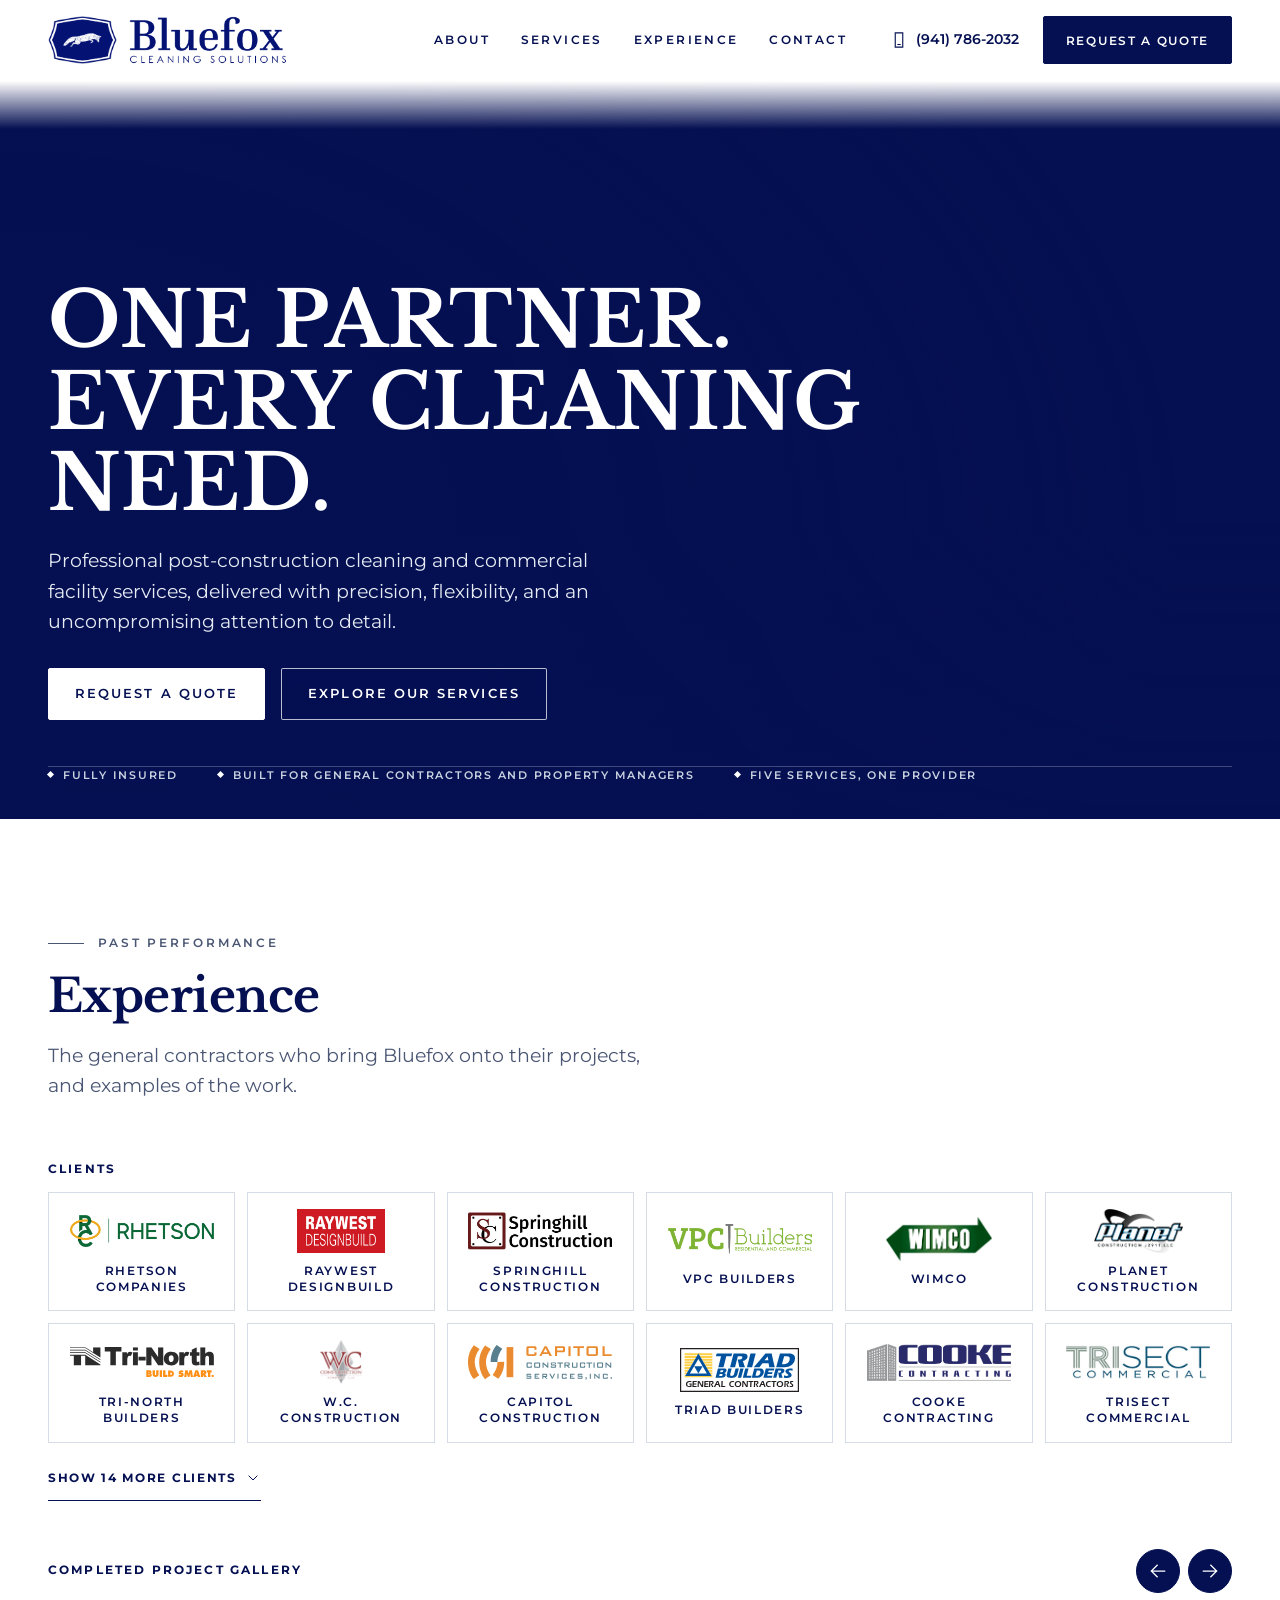
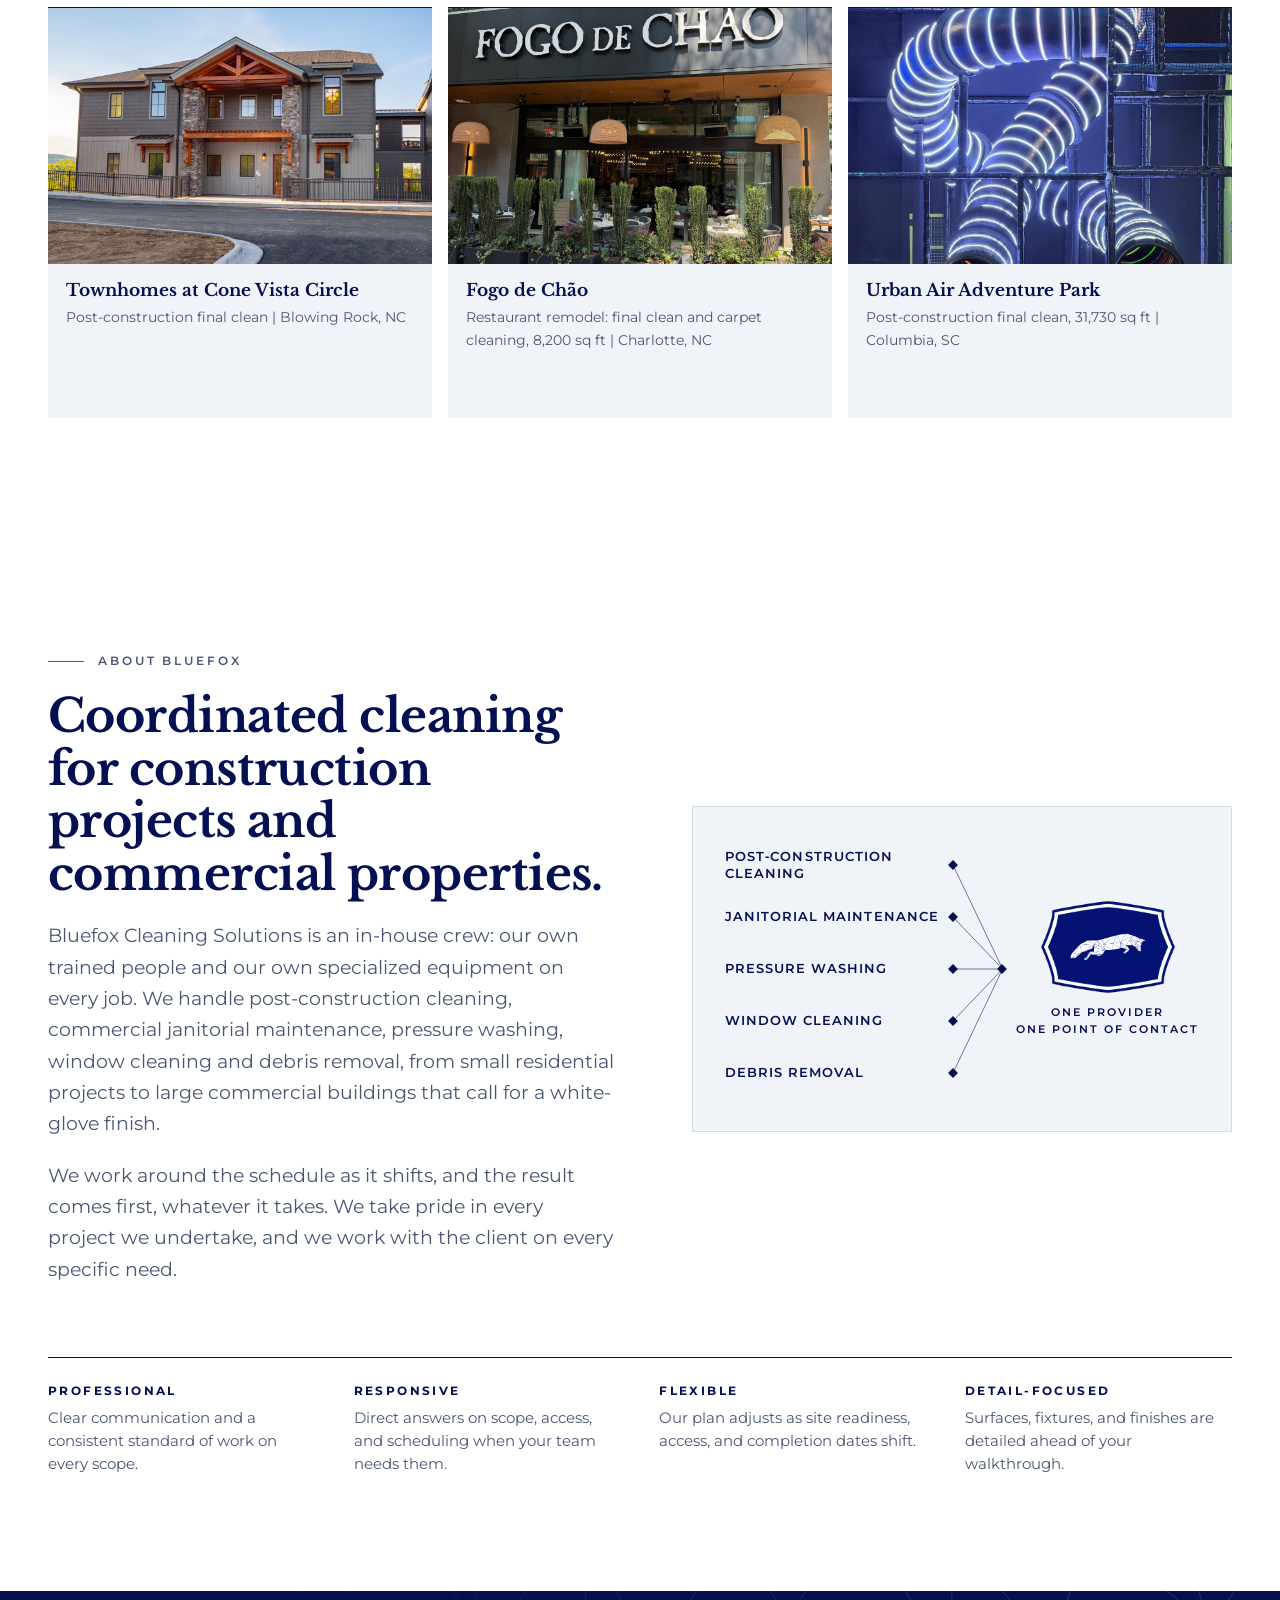
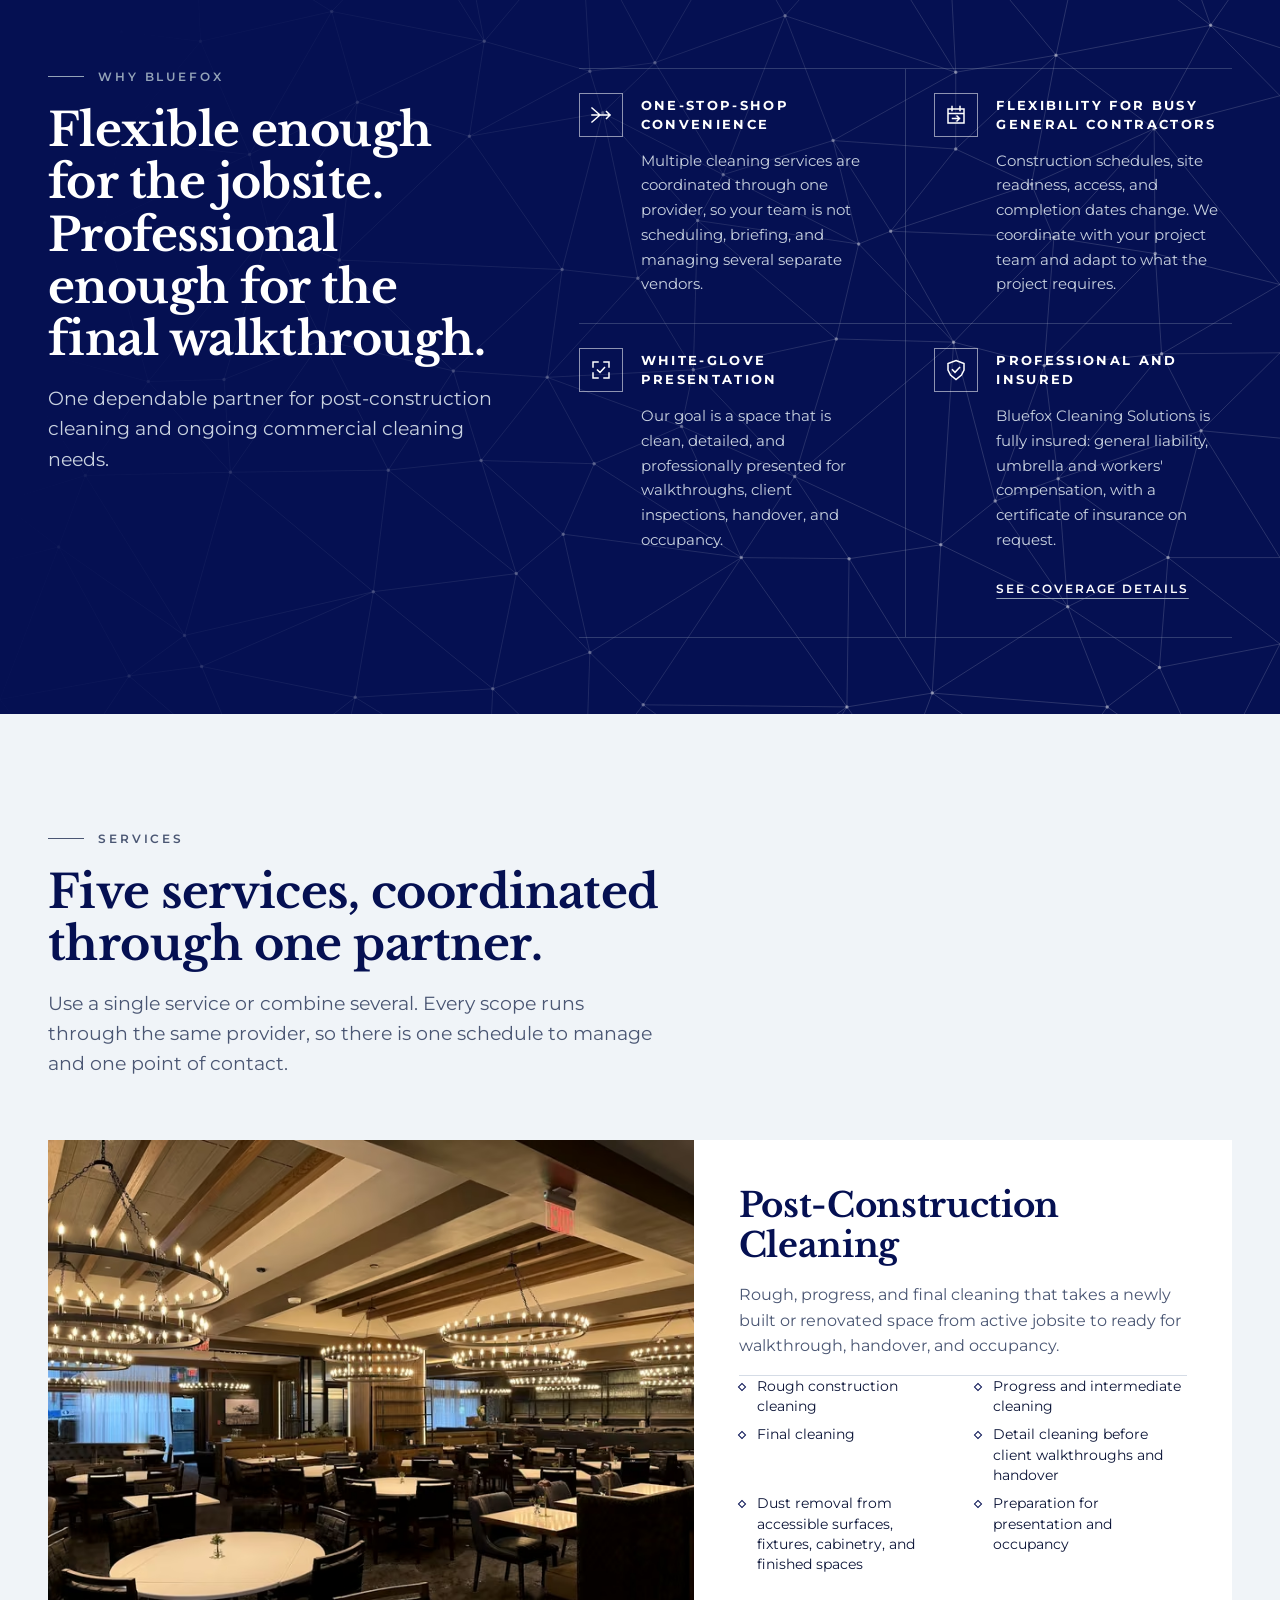
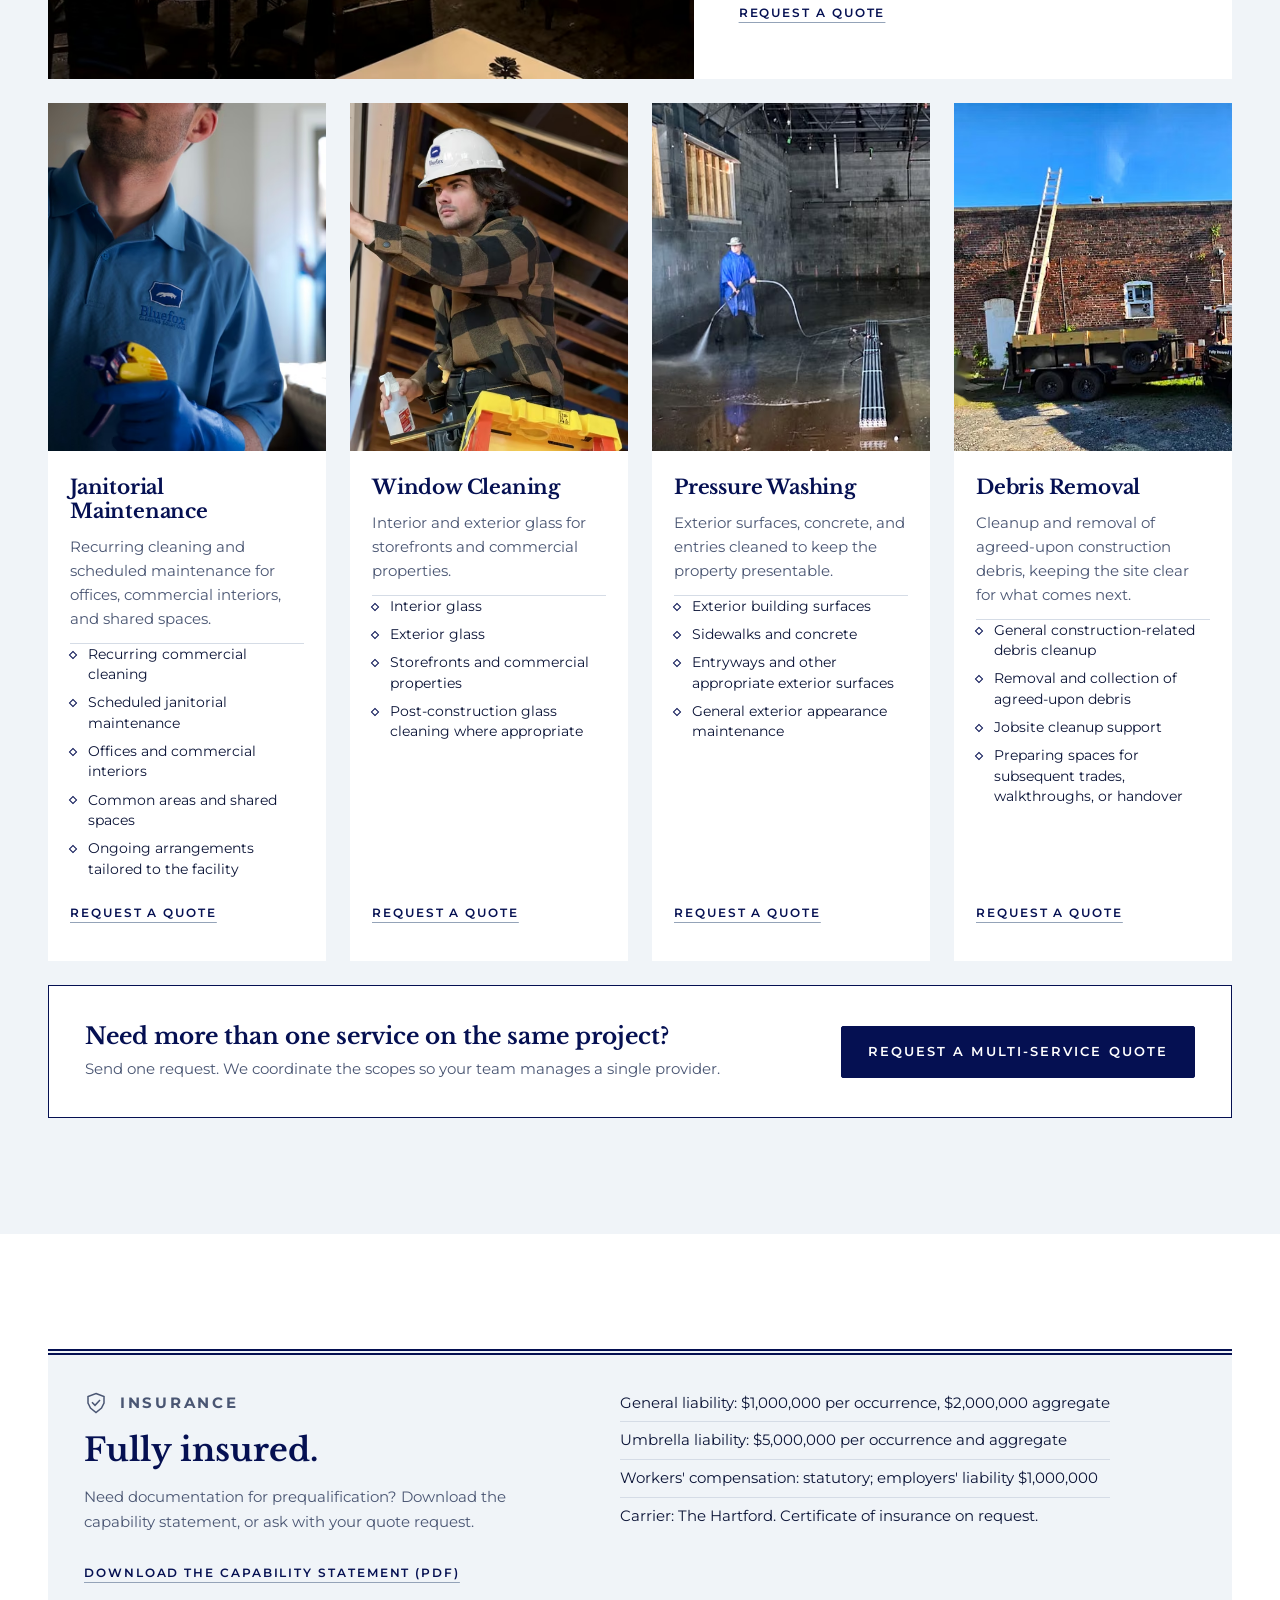
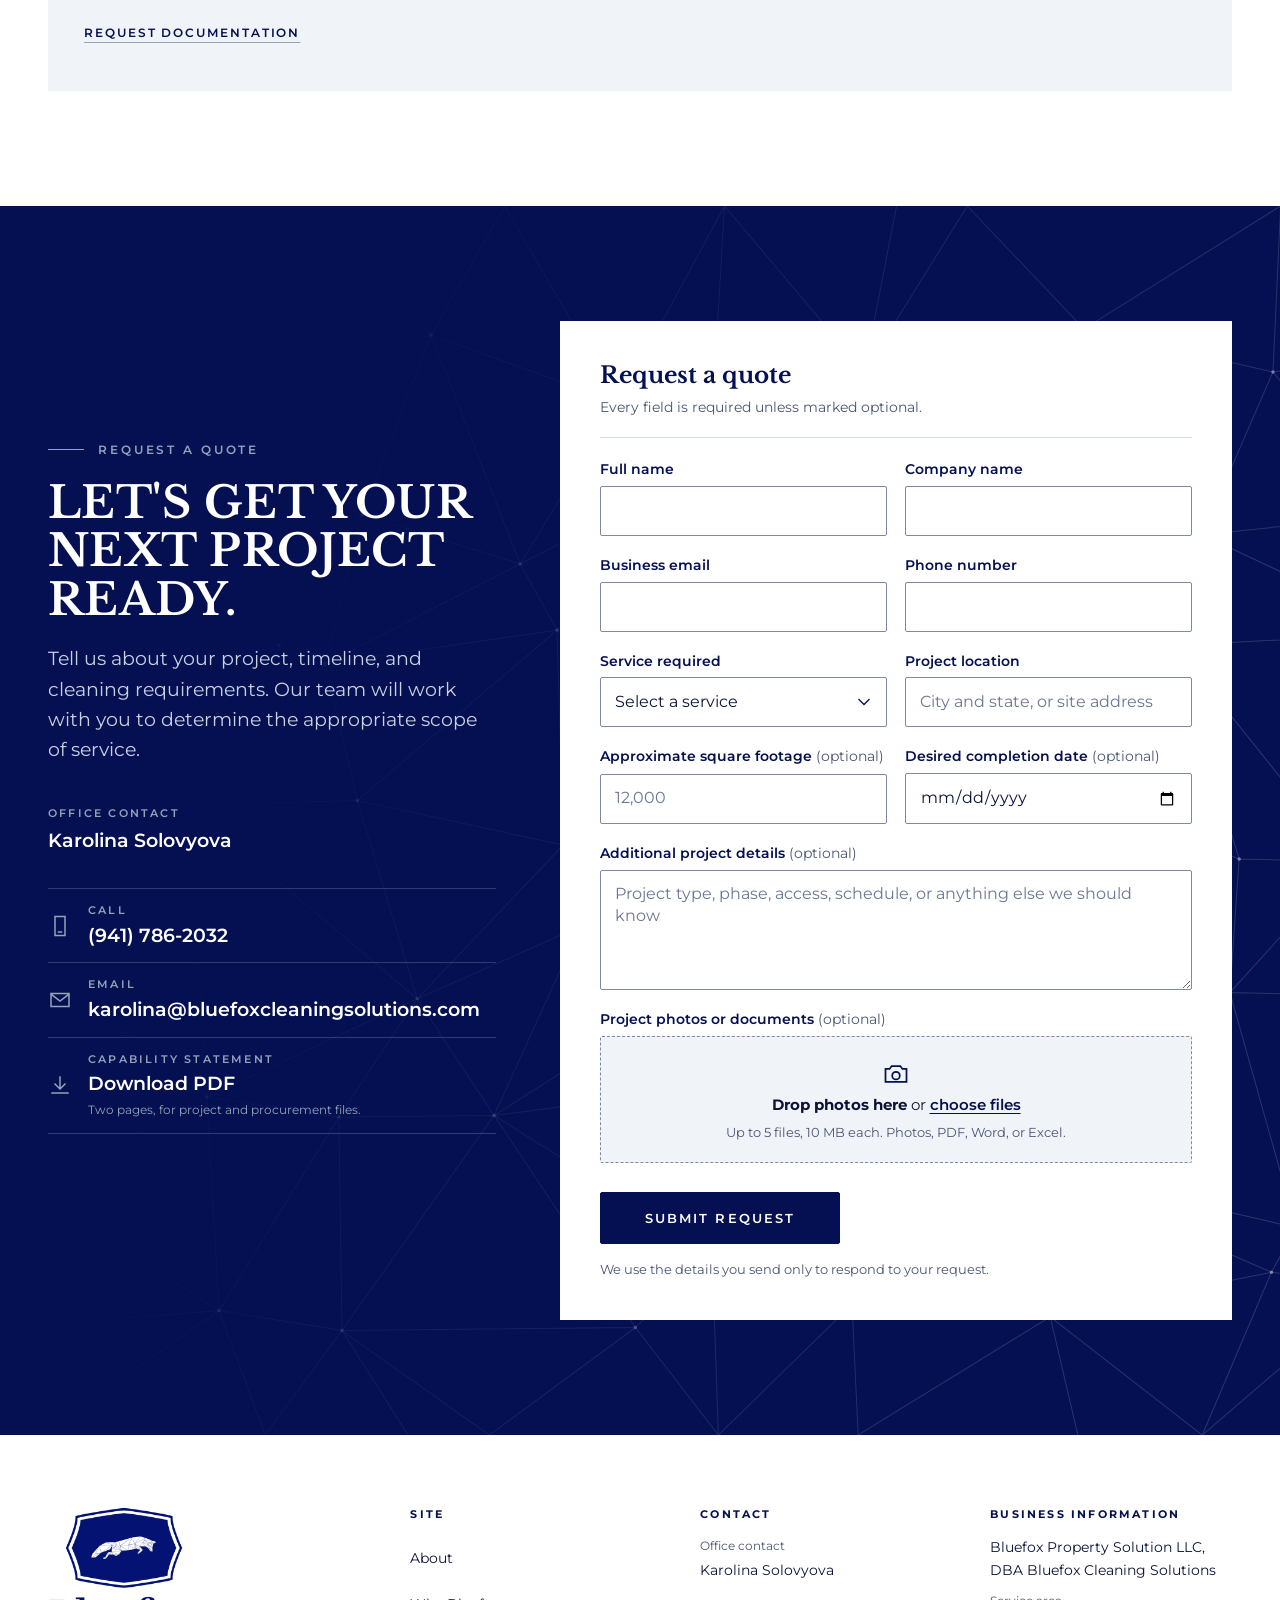
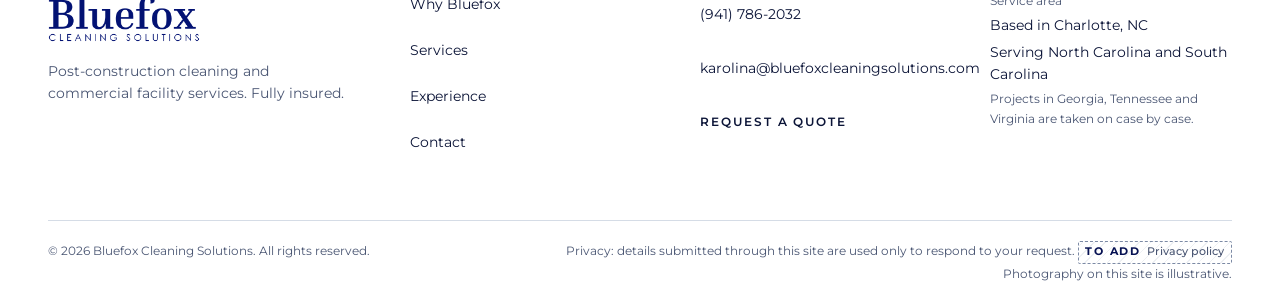
<file: index.html>
<!DOCTYPE html>
<html lang="en">
<head>
  <meta charset="utf-8">
  <meta name="viewport" content="width=device-width, initial-scale=1, viewport-fit=cover">
  <title>Bluefox Cleaning Solutions | Post-Construction &amp; Commercial Cleaning</title>
  <meta name="description" content="One partner for post-construction cleaning and commercial facility services: final cleans, janitorial maintenance, pressure washing, window cleaning and debris removal. Fully insured.">
  <meta name="theme-color" content="#051052">
  <meta name="format-detection" content="telephone=no">

  <!-- Social sharing -->
  <meta property="og:type" content="website">
  <meta property="og:site_name" content="Bluefox Cleaning Solutions">
  <meta property="og:title" content="Bluefox Cleaning Solutions | One partner. Every cleaning need.">
  <meta property="og:description" content="Post-construction cleaning and commercial facility services for general contractors, developers and property managers. Fully insured.">
  <meta property="og:image" content="og-image.jpg">
  <meta property="og:image:width" content="1200">
  <meta property="og:image:height" content="630">
  <meta property="og:image:alt" content="Bluefox Cleaning Solutions. One partner. Every cleaning need.">
  <meta name="twitter:card" content="summary_large_image">
  <link rel="canonical" href="https://www.bluefoxcleaningsolutions.com/">
  <meta property="og:url" content="https://www.bluefoxcleaningsolutions.com/">
  <meta property="og:image" content="https://www.bluefoxcleaningsolutions.com/og-image.jpg">

  <!-- Icons -->
  <link rel="icon" href="favicon.ico" sizes="48x48">
  <link rel="icon" type="image/png" sizes="32x32" href="assets/brand/favicon-32.png">
  <link rel="apple-touch-icon" href="assets/brand/apple-touch-icon.png">
  <link rel="manifest" href="site.webmanifest">

  <!-- Fast first paint on a phone: fonts and the hero photo start loading at once -->
  <link rel="preload" as="font" type="font/woff2" href="assets/fonts/montserrat-latin-wght-normal.woff2" crossorigin>
  <link rel="preload" as="font" type="font/woff2" href="assets/fonts/libre-baskerville-latin-700-normal.woff2" crossorigin>
  <link rel="preload" as="image" type="image/avif" media="(max-width: 61.99rem)" imagesrcset="assets/img/hero-tall-640.avif 640w, assets/img/hero-tall-960.avif 960w, assets/img/hero-tall-1200.avif 1200w" imagesizes="(min-width: 44rem) 100vw, 130vw" fetchpriority="high">
  <link rel="preload" as="image" type="image/avif" media="(min-width: 62rem)" imagesrcset="assets/img/hero-wide-960.avif 960w, assets/img/hero-wide-1440.avif 1440w, assets/img/hero-wide-2000.avif 2000w" imagesizes="100vw" fetchpriority="high">
  <link rel="stylesheet" href="assets/css/styles.css">
  <!-- Without JavaScript the settings file cannot be read, so "To add" markers and the blocks that depend on it stay out of sight -->
  <noscript>
    <style>
      .ph, [data-slot], [data-needs] { display: none !important; }
      .cap:nth-child(6) { grid-column: 1 / -1; }
    </style>
  </noscript>

  <!--
    Structured data for search engines. Only facts the company has confirmed
    are listed; the street address is left out on purpose.
  -->
  <script type="application/ld+json">
  {
    "@context": "https://schema.org",
    "@type": "LocalBusiness",
    "@id": "https://www.bluefoxcleaningsolutions.com/#business",
    "name": "Bluefox Cleaning Solutions",
    "legalName": "Bluefox Property Solution LLC",
    "url": "https://www.bluefoxcleaningsolutions.com/",
    "logo": "https://www.bluefoxcleaningsolutions.com/assets/brand/bluefox-logo.png",
    "image": "https://www.bluefoxcleaningsolutions.com/og-image.jpg",
    "telephone": "+1-941-786-2032",
    "email": "karolina@bluefoxcleaningsolutions.com",
    "areaServed": [
      { "@type": "State", "name": "North Carolina" },
      { "@type": "State", "name": "South Carolina" }
    ],
    "address": { "@type": "PostalAddress", "addressLocality": "Charlotte", "addressRegion": "NC", "addressCountry": "US" },
    "slogan": "One partner. Every cleaning need.",
    "description": "Post-construction cleaning and commercial facility services for general contractors, commercial developers, property managers and facility managers.",
    "knowsAbout": ["Post-construction cleaning", "Janitorial maintenance", "Pressure washing", "Window cleaning", "Debris removal"],
    "hasOfferCatalog": {
      "@type": "OfferCatalog",
      "name": "Cleaning services",
      "itemListElement": [
        { "@type": "Offer", "itemOffered": { "@type": "Service", "name": "Post-construction cleaning" } },
        { "@type": "Offer", "itemOffered": { "@type": "Service", "name": "Janitorial maintenance" } },
        { "@type": "Offer", "itemOffered": { "@type": "Service", "name": "Pressure washing" } },
        { "@type": "Offer", "itemOffered": { "@type": "Service", "name": "Window cleaning" } },
        { "@type": "Offer", "itemOffered": { "@type": "Service", "name": "Debris removal" } }
      ]
    }
  }
  </script>
</head>
<body>
<!-- @body:start -->
<script>document.documentElement.classList.add('js');</script>
<a class="skip-link" href="#main">Skip to content</a>

<!-- Icon set and the polygon motif, defined once and reused below -->
<svg width="0" height="0" style="position:absolute" aria-hidden="true" focusable="false">
  <defs>
    <symbol id="i-menu" viewBox="0 0 24 24"><path d="M3 7h18M3 12h18M3 17h18"/></symbol>
    <symbol id="i-close" viewBox="0 0 24 24"><path d="M5 5l14 14M19 5L5 19"/></symbol>
    <symbol id="i-chevron" viewBox="0 0 24 24"><path d="M6 9l6 6 6-6"/></symbol>
    <symbol id="i-camera" viewBox="0 0 24 24"><path d="M3 8.5h3.5l1.8-2.5h7.4l1.8 2.5H21v11H3zM12 11a3.25 3.25 0 1 0 0 6.5 3.25 3.25 0 0 0 0-6.5z"/></symbol>
    <symbol id="i-arrow" viewBox="0 0 24 24"><path d="M4 12h16M13 5l7 7-7 7"/></symbol>
    <symbol id="i-check" viewBox="0 0 24 24"><path d="M4.5 12.5l5 5L19.5 7"/></symbol>
    <symbol id="i-alert" viewBox="0 0 24 24"><path d="M12 3.5L21.5 20h-19zM12 10v5M12 17.2v.6"/></symbol>
    <symbol id="i-info" viewBox="0 0 24 24"><path d="M12 3l9 9-9 9-9-9zM12 11v5M12 7.8v.6"/></symbol>
    <symbol id="i-download" viewBox="0 0 24 24"><path d="M12 4v12M7 11l5 5 5-5M4 20h16"/></symbol>
    <symbol id="i-phone" viewBox="0 0 24 24"><path d="M7 2.5h10v19H7zM10.5 18h3"/></symbol>
    <symbol id="i-mail" viewBox="0 0 24 24"><path d="M3 5.5h18v13H3zM3 6l9 7 9-7"/></symbol>
    <symbol id="i-pin" viewBox="0 0 24 24"><path d="M12 21.5L5.5 11 8 4h8l2.5 7zM12 8l2.2 2.4L12 13l-2.2-2.6z"/></symbol>
    <symbol id="i-layers" viewBox="0 0 24 24"><path d="M12 3l9 5-9 5-9-5zM3 12.5l9 5 9-5M3 16.5l9 5 9-5"/></symbol>
    <symbol id="i-shield" viewBox="0 0 24 24"><path d="M12 2.5l8 3v6.5L17.5 17 12 21.5 6.5 17 4 12V5.5zM8.5 11.8l2.5 2.5 4.5-4.8"/></symbol>
    <symbol id="i-converge" viewBox="0 0 24 24"><path d="M3 5l8 7M3 12h8M3 19l8-7M11 12h10M17.5 8.5L21 12l-3.5 3.5"/></symbol>
    <symbol id="i-schedule" viewBox="0 0 24 24"><path d="M4 6h16v14H4zM4 10.5h16M8 3.5v4M16 3.5v4M8.5 15.5h7M13 13l2.5 2.5L13 18"/></symbol>
    <symbol id="i-frame" viewBox="0 0 24 24"><path d="M4 9V4h5M15 4h5v5M20 15v5h-5M9 20H4v-5M8.5 12l2.5 2.5 4.5-5"/></symbol>
    <symbol id="mesh-art" viewBox="0 0 1200 800"><path class="mesh__lines" d="M0 596L55 582L173 665L350 624L484 607L451 501L557 504L639 469L745 516L695 592L557 504L528 570L451 501L425 417L318 313L252 286L98 278L0 319M688 0L614 128L545 0L454 108L387 0L311 80L183 0L114 99L0 0M462 715L458 800L333 723L234 800L121 703L57 800L0 725L55 582L121 703L173 665L189 694L234 800M835 286L988 292L967 242L896 209L835 286L967 242L1082 190L1200 159L1135 93L1082 190L988 292L1083 307L1082 190L1200 336L1089 401L992 518L933 539L882 580L745 516L796 593L695 592L639 469L513 423L451 501L364 510L350 624L189 694L121 703L0 725M1001 638L1087 695L1135 800L1038 732L990 800L874 719L844 800L794 732L698 800L603 730L549 800L462 715L350 624L333 723L315 800M1126 473L1095 592L992 518L1126 473L1200 480M302 388L216 512L173 665L80 515L55 582L0 540L80 515L0 390L139 427L98 278L0 390M527 322L598 330L654 276L805 298L835 286L894 390L745 516L650 416L639 469M1083 307L979 412L933 539L1001 638L992 518L979 412L988 292L894 390L933 539M318 313L302 388L252 286L139 427L210 425L216 512L350 624M565 175L598 330L513 423L557 504M139 427L216 512L80 515L139 427M614 128L736 84L688 0M811 0L736 84L896 137L896 209L990 121L967 242M1095 592L1200 673L1087 695L1095 592L1001 638L882 580L796 593L794 732L751 800M188 108L311 80L454 108L433 0M896 137L781 201L896 209M527 322L425 417L302 388L210 425L252 286L234 214L98 278L0 152L111 201L98 278M796 593L874 719L882 580L894 390L805 298L784 387L745 516M614 128L678 233L654 276L650 416L598 330M188 108L234 214L311 80L335 165L252 286M1016 0L990 121L1082 190M1102 0L1135 93L1016 0M454 108L553 136L545 0M678 233L805 298L781 201L835 286M1200 400L1126 473L1200 592L1095 592M0 120L114 99L109 0M528 570L695 592L553 681L549 800M1135 93L1200 114M114 99L188 108L183 0M784 387L894 390L979 412L1089 401L1126 473M440 197L318 313L527 322L513 423L425 417L364 510L484 607L528 570L553 681L484 607L462 715L333 723L189 694M454 108L440 197L527 322L565 175L654 276L784 387L650 416L513 423M1001 638L1038 732L874 719L1001 638M1083 307L1200 336M889 0L896 137L811 0M896 137L990 121L889 0M302 388L364 510L216 512M1083 307L1089 401L1200 400M553 681L603 730L695 592L794 732L603 730M1200 673L1135 800M736 84L781 201L678 233L736 84M111 201L234 214L335 165L318 313M990 121L1135 93L1200 0M188 108L111 201L114 99L0 152M553 136L614 128L565 175L553 136L440 197L335 165L454 108M440 197L565 175L678 233M1038 732L1087 695M462 715L553 681M794 732L874 719"/><path class="mesh__nodes" d="M114 99h0M188 108h0M311 80h0M454 108h0M553 136h0M614 128h0M736 84h0M896 137h0M990 121h0M1135 93h0M111 201h0M234 214h0M335 165h0M440 197h0M565 175h0M678 233h0M781 201h0M896 209h0M967 242h0M1082 190h0M98 278h0M252 286h0M318 313h0M527 322h0M598 330h0M654 276h0M805 298h0M835 286h0M988 292h0M1083 307h0M139 427h0M210 425h0M302 388h0M425 417h0M513 423h0M650 416h0M784 387h0M894 390h0M979 412h0M1089 401h0M80 515h0M216 512h0M364 510h0M451 501h0M557 504h0M639 469h0M745 516h0M933 539h0M992 518h0M1126 473h0M55 582h0M173 665h0M350 624h0M484 607h0M528 570h0M695 592h0M796 593h0M882 580h0M1001 638h0M1095 592h0M121 703h0M189 694h0M333 723h0M462 715h0M553 681h0M603 730h0M794 732h0M874 719h0M1038 732h0M1087 695h0"/></symbol>
  </defs>
</svg>

<header class="site-header" data-header>
  <div class="container header-inner">
    <a class="brand" href="#top">
      <img class="brand__badge" src="assets/brand/bluefox-badge.png" width="394" height="273" alt="">
      <img class="brand__word" src="assets/brand/bluefox-wordmark.png" width="506" height="154" alt="Bluefox Cleaning Solutions">
    </a>

    <nav class="primary-nav" id="primary-nav" aria-label="Primary" data-nav>
      <ul class="primary-nav__list">
        <li><a href="#about">About</a></li>
        <li><a href="#services">Services</a></li>
        <li data-needs="trust.clients trust.projects"><a href="#experience">Experience</a></li>
        <li><a href="#contact">Contact</a></li>
      </ul>
      <div class="primary-nav__extra">
        <a class="primary-nav__contact" data-contact="phone" hidden>
          <svg class="icon icon--sm" aria-hidden="true"><use href="#i-phone"/></svg>
          <span data-contact-value></span>
        </a>
        <a class="primary-nav__contact" data-contact="email" hidden>
          <svg class="icon icon--sm" aria-hidden="true"><use href="#i-mail"/></svg>
          <span data-contact-value></span>
        </a>
        <a class="btn btn--primary btn--block" href="#quote">Request a Quote</a>
      </div>
    </nav>

    <div class="header-actions">
      <a class="header-phone" data-contact="phone" hidden>
        <svg class="icon icon--sm" aria-hidden="true"><use href="#i-phone"/></svg>
        <span data-contact-value></span>
      </a>
      <a class="btn btn--primary btn--sm header-cta" href="#quote" aria-label="Request a quote">
        <span class="cta-long">Request a Quote</span><span class="cta-short">Quote</span>
      </a>
      <button class="nav-toggle" type="button" aria-expanded="false" aria-controls="primary-nav" data-nav-toggle>
        <span class="visually-hidden">Menu</span>
        <svg class="icon icon--menu" aria-hidden="true"><use href="#i-menu"/></svg>
        <svg class="icon icon--close" aria-hidden="true"><use href="#i-close"/></svg>
      </button>
    </div>
  </div>
</header>

<main id="main">

  <!-- Hero =============================================================== -->
  <section class="hero" id="top" aria-labelledby="hero-title">
    <picture class="hero__media">
      <source media="(max-width: 61.99rem)" type="image/avif" sizes="(min-width: 44rem) 100vw, 130vw" srcset="assets/img/hero-tall-640.avif 640w, assets/img/hero-tall-960.avif 960w, assets/img/hero-tall-1200.avif 1200w">
      <source media="(max-width: 61.99rem)" sizes="(min-width: 44rem) 100vw, 130vw" srcset="assets/img/hero-tall-640.jpg 640w, assets/img/hero-tall-960.jpg 960w, assets/img/hero-tall-1200.jpg 1200w">
      <source type="image/avif" sizes="100vw" srcset="assets/img/hero-wide-960.avif 960w, assets/img/hero-wide-1440.avif 1440w, assets/img/hero-wide-2000.avif 2000w">
      <img src="assets/img/hero-wide-1440.jpg" sizes="100vw" srcset="assets/img/hero-wide-960.jpg 960w, assets/img/hero-wide-1440.jpg 1440w, assets/img/hero-wide-2000.jpg 2000w" width="2000" height="1502" alt="Glass curtain-wall office towers seen from street level, rising into a bright sky." fetchpriority="high" decoding="async">
    </picture>
    <div class="container hero__inner">
      <h1 class="hero__title" id="hero-title"><span>One partner.</span> <span>Every cleaning need.</span></h1>
      <p class="hero__lede">Professional post-construction cleaning and commercial facility services, delivered with precision, flexibility, and an uncompromising attention to detail.</p>
      <div class="hero__actions">
        <a class="btn btn--light" href="#quote">Request a Quote</a>
        <a class="btn btn--ghost" href="#services">Explore Our Services</a>
      </div>
      <ul class="hero__assurances">
        <li>Fully insured</li>
        <li>Built for general contractors and property managers</li>
        <li>Five services, one provider</li>
      </ul>
    </div>
  </section>

  <!-- Experience / trust ================================================= -->
  <section class="section" id="experience" aria-labelledby="experience-title" data-needs="trust.clients trust.projects">
    <div class="container">
      <header class="section-head">
        <p class="eyebrow">Past performance</p>
        <h2 class="title" id="experience-title">Experience</h2>
        <p class="lede">The general contractors who bring Bluefox onto their projects, and examples of the work.</p>
      </header>

      <div class="trust__grid">
        <div class="trust__stack" data-needs="trust.clients">

          <div class="trust__group" data-trust="clients" data-needs="trust.clients">
            <h3 class="trust__label">Clients</h3>
            <ul class="trust__items trust__items--logos" data-trust-items>
              <li class="slot slot--logo" data-slot><span class="slot__tag">To add</span>Approved client logo</li>
              <li class="slot slot--logo" data-slot><span class="slot__tag">To add</span>Approved client logo</li>
              <li class="slot slot--logo" data-slot><span class="slot__tag">To add</span>Approved client logo</li>
              <li class="slot slot--logo" data-slot><span class="slot__tag">To add</span>Approved client logo</li>
            </ul>
          </div>
        </div>

        <div class="trust__group trust__group--wide" data-trust="projects" data-needs="trust.projects">
          <div class="trust__head">
            <h3 class="trust__label" id="projects-label">Completed project gallery</h3>
            <div class="carousel__nav" data-carousel-nav hidden>
              <button class="carousel__btn" type="button" data-carousel-prev aria-label="Previous projects"><svg class="icon" aria-hidden="true"><use href="#i-arrow"/></svg></button>
              <button class="carousel__btn" type="button" data-carousel-next aria-label="Next projects"><svg class="icon" aria-hidden="true"><use href="#i-arrow"/></svg></button>
            </div>
          </div>
          <div class="carousel" data-carousel>
            <div class="trust__items trust__items--projects carousel__track" data-trust-items tabindex="0" role="region" aria-labelledby="projects-label">
              <div class="slot slot--project" data-slot><span class="slot__tag">To add</span>Project photograph with a brief description: project, scope, and location.</div>
              <div class="slot slot--project" data-slot><span class="slot__tag">To add</span>Project photograph with a brief description: project, scope, and location.</div>
              <div class="slot slot--project" data-slot><span class="slot__tag">To add</span>Project photograph with a brief description: project, scope, and location.</div>
            </div>
          </div>
        </div>
      </div>
    </div>
  </section>

  <!-- About ============================================================== -->
  <section class="section" id="about" aria-labelledby="about-title">
    <div class="container">
      <div class="about__grid">
        <div class="about__copy">
          <p class="eyebrow">About Bluefox</p>
          <h2 class="title" id="about-title">Coordinated cleaning for construction projects and commercial properties.</h2>
          <p>Bluefox Cleaning Solutions is an in-house crew: our own trained people and our own specialized equipment on every job. We handle post-construction cleaning, commercial janitorial maintenance, pressure washing, window cleaning and debris removal, from small residential projects to large commercial buildings that call for a white-glove finish.</p>
          <p>We work around the schedule as it shifts, and the result comes first, whatever it takes. We take pride in every project we undertake, and we work with the client on every specific need.</p>
        </div>

        <figure class="one-partner" aria-labelledby="one-partner-caption">
          <ul class="one-partner__scopes">
            <li>Post&#8209;construction<br>cleaning</li>
            <li>Janitorial maintenance</li>
            <li>Pressure washing</li>
            <li>Window cleaning</li>
            <li>Debris removal</li>
          </ul>
          <svg class="one-partner__lines" viewBox="0 0 100 100" preserveAspectRatio="none" aria-hidden="true" focusable="false">
            <path d="M0 10L100 50M0 30L100 50M0 50L100 50M0 70L100 50M0 90L100 50"/>
          </svg>
          <div class="one-partner__hub">
            <img src="assets/brand/bluefox-badge.png" width="394" height="273" alt="" loading="lazy" decoding="async">
            <p>One provider<span class="one-partner__more"><br>One point of contact</span></p>
          </div>
          <figcaption class="visually-hidden" id="one-partner-caption">Five scopes of work, coordinated through one provider and one point of contact.</figcaption>
        </figure>
      </div>

      <ul class="values">
        <li>
          <h3>Professional</h3>
          <p>Clear communication and a consistent standard of work on every scope.</p>
        </li>
        <li>
          <h3>Responsive</h3>
          <p>Direct answers on scope, access, and scheduling when your team needs them.</p>
        </li>
        <li>
          <h3>Flexible</h3>
          <p>Our plan adjusts as site readiness, access, and completion dates shift.</p>
        </li>
        <li>
          <h3>Detail-focused</h3>
          <p>Surfaces, fixtures, and finishes are detailed ahead of your walkthrough.</p>
        </li>
      </ul>
    </div>
  </section>

  <!-- Why Bluefox ======================================================== -->
  <section class="section why on-navy" id="why" aria-labelledby="why-title">
    <svg class="mesh" viewBox="0 0 1200 800" preserveAspectRatio="xMidYMid slice" aria-hidden="true" focusable="false"><use href="#mesh-art"/></svg>
    <div class="container why__grid">
      <header class="why__head">
        <p class="eyebrow">Why Bluefox</p>
        <h2 class="title" id="why-title">Flexible enough for the jobsite. Professional enough for the final walkthrough.</h2>
        <p class="lede">One dependable partner for post-construction cleaning and ongoing commercial cleaning needs.</p>
      </header>

      <ul class="advantages">
        <li class="advantage">
          <span class="advantage__icon"><svg class="icon" aria-hidden="true"><use href="#i-converge"/></svg></span>
          <h3 class="advantage__title">One-stop-shop convenience</h3>
          <div class="advantage__text">
            <p>Multiple cleaning services are coordinated through one provider, so your team is not scheduling, briefing, and managing several separate vendors.</p>
          </div>
        </li>
        <li class="advantage">
          <span class="advantage__icon"><svg class="icon" aria-hidden="true"><use href="#i-schedule"/></svg></span>
          <h3 class="advantage__title">Flexibility for busy general contractors</h3>
          <div class="advantage__text">
            <p>Construction schedules, site readiness, access, and completion dates change. We coordinate with your project team and adapt to what the project requires.</p>
          </div>
        </li>
        <li class="advantage">
          <span class="advantage__icon"><svg class="icon" aria-hidden="true"><use href="#i-frame"/></svg></span>
          <h3 class="advantage__title">White-glove presentation</h3>
          <div class="advantage__text">
            <p>Our goal is a space that is clean, detailed, and professionally presented for walkthroughs, client inspections, handover, and occupancy.</p>
          </div>
        </li>
        <li class="advantage">
          <span class="advantage__icon"><svg class="icon" aria-hidden="true"><use href="#i-shield"/></svg></span>
          <h3 class="advantage__title">Professional and insured</h3>
          <div class="advantage__text">
            <p>Bluefox Cleaning Solutions is fully insured: general liability, umbrella and workers' compensation, with a certificate of insurance on request.</p>
            <a class="text-link" href="#insurance" data-needs="insurance.details">See coverage details</a>
          </div>
        </li>
      </ul>
    </div>
  </section>

  <!-- Services =========================================================== -->
  <section class="section section--glacier" id="services" aria-labelledby="services-title">
    <div class="container">
      <header class="section-head">
        <p class="eyebrow">Services</p>
        <h2 class="title" id="services-title">Five services, coordinated through one partner.</h2>
        <p class="lede">Use a single service or combine several. Every scope runs through the same provider, so there is one schedule to manage and one point of contact.</p>
      </header>

      <div class="services__grid">

        <article class="service service--feature" id="service-post-construction">
          <div class="service__media" style="background-image:url([data-uri])">
            <picture>
              <source type="image/avif" sizes="(min-width: 72rem) 42rem, (min-width: 44rem) 55vw, 100vw" srcset="assets/img/service-post-construction-480.avif 480w, assets/img/service-post-construction-800.avif 800w, assets/img/service-post-construction-1333.avif 1333w">
              <img src="assets/img/service-post-construction-800.jpg" sizes="(min-width: 72rem) 42rem, (min-width: 44rem) 55vw, 100vw" srcset="assets/img/service-post-construction-480.jpg 480w, assets/img/service-post-construction-800.jpg 800w, assets/img/service-post-construction-1333.jpg 1333w" width="1333" height="1000" alt="A finished restaurant dining room after a Bluefox final clean: ring chandeliers over set tables and clean carpet." loading="lazy" decoding="async">
            </picture>
          </div>
          <div class="service__body">
            <h3 class="service__title">Post-Construction Cleaning</h3>
            <p class="service__desc">Rough, progress, and final cleaning that takes a newly built or renovated space from active jobsite to ready for walkthrough, handover, and occupancy.</p>
            <button class="scope-toggle" type="button" aria-expanded="false" aria-controls="scope-post-construction" data-scope-toggle>
              <span>Scope of work</span>
              <svg class="icon icon--sm" aria-hidden="true"><use href="#i-chevron"/></svg>
            </button>
            <ul class="scope" id="scope-post-construction" data-collapsed="false">
              <li>Rough construction cleaning</li>
              <li>Progress and intermediate cleaning</li>
              <li>Final cleaning</li>
              <li>Detail cleaning before client walkthroughs and handover</li>
              <li>Dust removal from accessible surfaces, fixtures, cabinetry, and finished spaces</li>
              <li>Preparation for presentation and occupancy</li>
            </ul>
            <a class="text-link service__link" href="#quote" data-service="Post-construction cleaning" aria-label="Request a quote for post-construction cleaning">Request a quote</a>
          </div>
        </article>

        <article class="service" id="service-facility-maintenance">
          <div class="service__media" style="background-image:url([data-uri])">
            <picture>
              <source type="image/avif" sizes="(min-width: 72rem) 18rem, (min-width: 44rem) 46vw, 100vw" srcset="assets/img/service-facility-maintenance-480.avif 480w, assets/img/service-facility-maintenance-800.avif 800w, assets/img/service-facility-maintenance-1200.avif 1200w">
              <img src="assets/img/service-facility-maintenance-800.jpg" sizes="(min-width: 72rem) 18rem, (min-width: 44rem) 46vw, 100vw" srcset="assets/img/service-facility-maintenance-480.jpg 480w, assets/img/service-facility-maintenance-800.jpg 800w, assets/img/service-facility-maintenance-1200.jpg 1200w" width="1200" height="1500" alt="A Bluefox technician in a uniform polo and gloves with a spray bottle, with a colleague cleaning a window behind." loading="lazy" decoding="async">
            </picture>
          </div>
          <div class="service__body">
            <h3 class="service__title">Janitorial Maintenance</h3>
            <p class="service__desc">Recurring cleaning and scheduled maintenance for offices, commercial interiors, and shared spaces.</p>
            <button class="scope-toggle" type="button" aria-expanded="false" aria-controls="scope-facility-maintenance" data-scope-toggle>
              <span>Scope of work</span>
              <svg class="icon icon--sm" aria-hidden="true"><use href="#i-chevron"/></svg>
            </button>
            <ul class="scope" id="scope-facility-maintenance">
              <li>Recurring commercial cleaning</li>
              <li>Scheduled janitorial maintenance</li>
              <li>Offices and commercial interiors</li>
              <li>Common areas and shared spaces</li>
              <li>Ongoing arrangements tailored to the facility</li>
            </ul>
            <a class="text-link service__link" href="#quote" data-service="Janitorial maintenance" aria-label="Request a quote for janitorial maintenance">Request a quote</a>
          </div>
        </article>

        <article class="service" id="service-window-cleaning">
          <div class="service__media" style="background-image:url([data-uri])">
            <picture>
              <source type="image/avif" sizes="(min-width: 72rem) 18rem, (min-width: 44rem) 46vw, 100vw" srcset="assets/img/service-window-cleaning-480.avif 480w, assets/img/service-window-cleaning-800.avif 800w, assets/img/service-window-cleaning-959.avif 959w">
              <img src="assets/img/service-window-cleaning-800.jpg" sizes="(min-width: 72rem) 18rem, (min-width: 44rem) 46vw, 100vw" srcset="assets/img/service-window-cleaning-480.jpg 480w, assets/img/service-window-cleaning-800.jpg 800w, assets/img/service-window-cleaning-959.jpg 959w" width="959" height="1199" alt="A Bluefox technician in a white hard hat reaching across a window frame from a lift." loading="lazy" decoding="async">
            </picture>
          </div>
          <div class="service__body">
            <h3 class="service__title">Window Cleaning</h3>
            <p class="service__desc">Interior and exterior glass for storefronts and commercial properties.</p>
            <button class="scope-toggle" type="button" aria-expanded="false" aria-controls="scope-window-cleaning" data-scope-toggle>
              <span>Scope of work</span>
              <svg class="icon icon--sm" aria-hidden="true"><use href="#i-chevron"/></svg>
            </button>
            <ul class="scope" id="scope-window-cleaning">
              <li>Interior glass</li>
              <li>Exterior glass</li>
              <li>Storefronts and commercial properties</li>
              <li>Post-construction glass cleaning where appropriate</li>
            </ul>
            <a class="text-link service__link" href="#quote" data-service="Window cleaning" aria-label="Request a quote for window cleaning">Request a quote</a>
          </div>
        </article>

        <article class="service" id="service-pressure-washing">
          <div class="service__media" style="background-image:url([data-uri])">
            <picture>
              <source type="image/avif" sizes="(min-width: 72rem) 18rem, (min-width: 44rem) 46vw, 100vw" srcset="assets/img/service-pressure-washing-398.avif 398w, assets/img/service-pressure-washing-480.avif 480w">
              <img src="assets/img/service-pressure-washing-480.jpg" sizes="(min-width: 72rem) 18rem, (min-width: 44rem) 46vw, 100vw" srcset="assets/img/service-pressure-washing-398.jpg 398w, assets/img/service-pressure-washing-480.jpg 480w" width="480" height="599" alt="A Bluefox crew member pressure washing the concrete floor of an empty commercial building." loading="lazy" decoding="async">
            </picture>
          </div>
          <div class="service__body">
            <h3 class="service__title">Pressure Washing</h3>
            <p class="service__desc">Exterior surfaces, concrete, and entries cleaned to keep the property presentable.</p>
            <button class="scope-toggle" type="button" aria-expanded="false" aria-controls="scope-pressure-washing" data-scope-toggle>
              <span>Scope of work</span>
              <svg class="icon icon--sm" aria-hidden="true"><use href="#i-chevron"/></svg>
            </button>
            <ul class="scope" id="scope-pressure-washing">
              <li>Exterior building surfaces</li>
              <li>Sidewalks and concrete</li>
              <li>Entryways and other appropriate exterior surfaces</li>
              <li>General exterior appearance maintenance</li>
            </ul>
            <a class="text-link service__link" href="#quote" data-service="Pressure washing" aria-label="Request a quote for pressure washing">Request a quote</a>
          </div>
        </article>

        <article class="service" id="service-debris-removal">
          <div class="service__media" style="background-image:url([data-uri])">
            <picture>
              <source type="image/avif" sizes="(min-width: 72rem) 18rem, (min-width: 44rem) 46vw, 100vw" srcset="assets/img/service-debris-removal-407.avif 407w, assets/img/service-debris-removal-480.avif 480w">
              <img src="assets/img/service-debris-removal-480.jpg" sizes="(min-width: 72rem) 18rem, (min-width: 44rem) 46vw, 100vw" srcset="assets/img/service-debris-removal-407.jpg 407w, assets/img/service-debris-removal-480.jpg 480w" width="480" height="600" alt="A Bluefox dump trailer and ladder against a brick building during a debris removal job." loading="lazy" decoding="async">
            </picture>
          </div>
          <div class="service__body">
            <h3 class="service__title">Debris Removal</h3>
            <p class="service__desc">Cleanup and removal of agreed-upon construction debris, keeping the site clear for what comes next.</p>
            <button class="scope-toggle" type="button" aria-expanded="false" aria-controls="scope-debris-removal" data-scope-toggle>
              <span>Scope of work</span>
              <svg class="icon icon--sm" aria-hidden="true"><use href="#i-chevron"/></svg>
            </button>
            <ul class="scope" id="scope-debris-removal">
              <li>General construction-related debris cleanup</li>
              <li>Removal and collection of agreed-upon debris</li>
              <li>Jobsite cleanup support</li>
              <li>Preparing spaces for subsequent trades, walkthroughs, or handover</li>
            </ul>
            <a class="text-link service__link" href="#quote" data-service="Debris removal" aria-label="Request a quote for debris removal">Request a quote</a>
          </div>
        </article>

      </div>

      <div class="services__bundle">
        <div>
          <h3>Need more than one service on the same project?</h3>
          <p>Send one request. We coordinate the scopes so your team manages a single provider.</p>
        </div>
        <a class="btn btn--primary" href="#quote" data-service="Multiple services"><span>Request a <span class="nowrap">Multi-Service</span> Quote</span></a>
      </div>
    </div>
  </section>

  <!-- Insurance ========================================================== -->
  <section class="section" id="insurance" aria-labelledby="insurance-title">
    <div class="container">
      <div class="assurance assurance--wide">
        <div class="assurance__intro">
          <p class="assurance__mark"><svg class="icon" aria-hidden="true"><use href="#i-shield"/></svg>Insurance</p>
          <h2 class="assurance__title" id="insurance-title">Fully insured.</h2>
          <p>Need documentation for prequalification? Download the capability statement, or ask with your quote request.</p>
          <a class="text-link" href="assets/docs/Bluefox-Capability-Statement.pdf" download="Bluefox-Capability-Statement.pdf" data-download data-show-if="capability.pdf">Download the capability statement (PDF)</a>
          <a class="text-link" href="#quote">Request documentation</a>
        </div>
        <div class="assurance__details">
          <ul class="cap__list" data-list="insurance.details" hidden></ul>
          <span class="ph" data-hide-if="insurance.details">Verified coverage limits and documentation</span>
        </div>
      </div>
    </div>
  </section>

  <!-- Contact + quote request ============================================ -->
  <section class="section contact on-navy" id="contact" aria-labelledby="contact-title">
    <svg class="mesh" viewBox="0 0 1200 800" preserveAspectRatio="xMidYMid slice" aria-hidden="true" focusable="false"><use href="#mesh-art"/></svg>
    <div class="container contact__grid">
      <div class="contact__copy">
        <p class="eyebrow">Request a quote</p>
        <h2 class="contact__title" id="contact-title">Let's get your next project ready.</h2>
        <p class="lede">Tell us about your project, timeline, and cleaning requirements. Our team will work with you to determine the appropriate scope of service.</p>
        <p class="contact__person" data-show-if="contact.name" hidden><span class="contact__person-label" data-bind="contact.role">Your contact</span><span data-bind="contact.name"></span></p>

        <div class="contact__methods" data-needs="contact.phone contact.email contact.hours capability.pdf">
          <a class="contact__method" data-contact="phone">
            <svg class="icon" aria-hidden="true"><use href="#i-phone"/></svg>
            <span class="contact__method-label">Call</span>
            <span class="contact__method-value"><span class="ph" data-contact-value>Phone number</span></span>
          </a>
          <a class="contact__method" data-contact="email">
            <svg class="icon" aria-hidden="true"><use href="#i-mail"/></svg>
            <span class="contact__method-label">Email</span>
            <span class="contact__method-value"><span class="ph" data-contact-value>Email address</span></span>
          </a>
          <div class="contact__method" data-show-if="contact.hours" hidden>
            <svg class="icon" aria-hidden="true"><use href="#i-schedule"/></svg>
            <span class="contact__method-label">Hours</span>
            <span class="contact__method-value" data-bind="contact.hours"></span>
          </div>
          <a class="contact__method contact__method--download" href="assets/docs/Bluefox-Capability-Statement.pdf" download="Bluefox-Capability-Statement.pdf" data-download data-show-if="capability.pdf">
            <svg class="icon" aria-hidden="true"><use href="#i-download"/></svg>
            <span class="contact__method-label">Capability statement</span>
            <span class="contact__method-value">Download PDF</span>
            <span class="contact__method-note" data-download-note>Two pages, for project and procurement files.</span>
          </a>
        </div>
      </div>

      <!-- data-netlify is read only by Netlify hosting (README, "Connect the quote form"); other hosts ignore it -->
      <form class="quote" id="quote" name="quote" method="post" enctype="multipart/form-data" aria-labelledby="quote-title" data-netlify="true" data-quote-form>
        <div class="quote__head">
          <h3 class="quote__title" id="quote-title">Request a quote</h3>
          <p class="quote__hint">Every field is required unless marked optional.</p>
        </div>

        <noscript>
          <div class="status status--notice">
            <svg class="icon" aria-hidden="true"><use href="#i-info"/></svg>
            <div class="status__body"><p class="status__title">This form needs JavaScript.</p><p>Turn JavaScript on in your browser to send a request and to see our phone number and email address.</p></div>
          </div>
        </noscript>

        <div class="status status--error" role="alert" tabindex="-1" data-form-errors hidden>
          <svg class="icon" aria-hidden="true"><use href="#i-alert"/></svg>
          <div class="status__body">
            <p class="status__title" data-form-errors-title></p>
            <ul data-form-errors-list></ul>
          </div>
        </div>

        <div class="quote__fields" data-form-fields>
          <div class="field">
            <label class="field__label" for="q-name">Full name</label>
            <input class="field__control" id="q-name" name="name" type="text" autocomplete="name" autocapitalize="words" required aria-describedby="q-name-error">
            <p class="field__error" id="q-name-error" hidden></p>
          </div>
          <div class="field">
            <label class="field__label" for="q-company">Company name</label>
            <input class="field__control" id="q-company" name="company" type="text" autocomplete="organization" required aria-describedby="q-company-error">
            <p class="field__error" id="q-company-error" hidden></p>
          </div>
          <div class="field">
            <label class="field__label" for="q-email">Business email</label>
            <input class="field__control" id="q-email" name="email" type="email" inputmode="email" autocomplete="email" spellcheck="false" required aria-describedby="q-email-error">
            <p class="field__error" id="q-email-error" hidden></p>
          </div>
          <div class="field">
            <label class="field__label" for="q-phone">Phone number</label>
            <input class="field__control" id="q-phone" name="phone" type="tel" inputmode="tel" autocomplete="tel" required aria-describedby="q-phone-error">
            <p class="field__error" id="q-phone-error" hidden></p>
          </div>
          <div class="field">
            <label class="field__label" for="q-service">Service required</label>
            <select class="field__control" id="q-service" name="service" required aria-describedby="q-service-error">
              <option value="">Select a service</option>
              <option>Post-construction cleaning</option>
              <option>Janitorial maintenance</option>
              <option>Pressure washing</option>
              <option>Window cleaning</option>
              <option>Debris removal</option>
              <option>Multiple services</option>
              <option>Other</option>
            </select>
            <p class="field__error" id="q-service-error" hidden></p>
          </div>
          <div class="field">
            <label class="field__label" for="q-location">Project location</label>
            <input class="field__control" id="q-location" name="project_location" type="text" autocomplete="off" placeholder="City and state, or site address" required aria-describedby="q-location-error">
            <p class="field__error" id="q-location-error" hidden></p>
          </div>
          <div class="field">
            <label class="field__label" for="q-sqft">Approximate square footage <span class="field__opt">(optional)</span></label>
            <input class="field__control" id="q-sqft" name="square_footage" type="text" inputmode="numeric" autocomplete="off" placeholder="12,000" aria-describedby="q-sqft-error">
            <p class="field__error" id="q-sqft-error" hidden></p>
          </div>
          <div class="field">
            <label class="field__label" for="q-date">Desired completion date <span class="field__opt">(optional)</span></label>
            <input class="field__control" id="q-date" name="completion_date" type="date" autocomplete="off" aria-describedby="q-date-error">
            <p class="field__error" id="q-date-error" hidden></p>
          </div>
          <div class="field field--wide">
            <label class="field__label" for="q-details">Additional project details <span class="field__opt">(optional)</span></label>
            <textarea class="field__control" id="q-details" name="details" rows="4" maxlength="3000" placeholder="Project type, phase, access, schedule, or anything else we should know" aria-describedby="q-details-error"></textarea>
            <p class="field__error" id="q-details-error" hidden></p>
          </div>
          <div class="field field--wide field--file" data-upload-field>
            <label class="field__label" for="q-files">Project photos or documents <span class="field__opt">(optional)</span></label>
            <div class="dropzone" data-dropzone>
              <input class="dropzone__input" id="q-files" name="attachments" type="file" multiple accept="image/*,.pdf,.doc,.docx,.xls,.xlsx,.heic" aria-describedby="q-files-hint q-files-error">
              <svg class="icon dropzone__icon" aria-hidden="true"><use href="#i-camera"/></svg>
              <p class="dropzone__text"><strong>Drop photos here</strong> or <span class="dropzone__link">choose files</span></p>
              <p class="field__hint dropzone__hint" id="q-files-hint" data-upload-hint>Photos, PDF, Word, or Excel.</p>
            </div>
            <ul class="file-list" data-file-list aria-live="polite"></ul>
            <p class="field__error" id="q-files-error" hidden></p>
          </div>
          <div class="field field--trap" aria-hidden="true">
            <label for="q-website">Leave this field empty</label>
            <input id="q-website" name="_gotcha" type="text" tabindex="-1" autocomplete="off">
          </div>
        </div>

        <div class="quote__foot" data-form-foot>
          <div class="status status--notice" data-form-setup hidden>
            <svg class="icon" aria-hidden="true"><use href="#i-info"/></svg>
            <div class="status__body">
              <p class="status__title">Setup needed: this form is not connected to an inbox yet.</p>
              <p>Requests cannot be delivered until a form endpoint or contact email is added in <code>site.config.js</code>. The steps are in the README.</p>
            </div>
          </div>
          <div class="status" role="status" data-form-status hidden></div>
          <button class="btn btn--primary" type="submit" data-form-submit>
            <span data-form-submit-label>Submit Request</span>
          </button>
          <p class="quote__consent">We use the details you send only to respond to your request. <span data-privacy-inline></span></p>
        </div>

        <div class="quote__done" tabindex="-1" data-form-done hidden></div>
      </form>
    </div>
  </section>

</main>

<footer class="site-footer">
  <div class="container">
    <div class="footer__grid">
      <div class="footer__brand">
        <img src="assets/brand/bluefox-logo.png" width="506" height="450" alt="Bluefox Cleaning Solutions" loading="lazy" decoding="async">
        <p>Post-construction cleaning and commercial facility services. Fully insured.</p>
      </div>

      <nav aria-label="Footer">
        <h2 class="footer__heading">Site</h2>
        <ul class="footer__list footer__list--links">
          <li><a href="#about">About</a></li>
          <li><a href="#why">Why Bluefox</a></li>
          <li><a href="#services">Services</a></li>
          <li data-needs="trust.clients trust.projects"><a href="#experience">Experience</a></li>
          <li><a href="#contact">Contact</a></li>
        </ul>
      </nav>

      <div>
        <h2 class="footer__heading">Contact</h2>
        <ul class="footer__list footer__list--info">
          <li data-show-if="contact.name" hidden><span class="footer__label" data-bind="contact.role">Contact</span><span data-bind="contact.name"></span></li>
          <li data-needs="contact.phone"><a data-contact="phone"><span class="ph" data-contact-value>Phone number</span></a></li>
          <li data-needs="contact.email"><a data-contact="email"><span class="ph" data-contact-value>Email address</span></a></li>
          <li><a class="text-link" href="#quote">Request a quote</a></li>
        </ul>
      </div>

      <div data-needs="company.legalName company.address company.identifiers serviceArea.primary">
        <h2 class="footer__heading">Business information</h2>
        <ul class="footer__list footer__list--info">
          <li data-needs="company.legalName company.address">
            <span class="ph" data-bind="company.legalName">Legal business name and identifiers</span>
            <span data-bind="company.address" hidden></span>
          </li>
          <li data-needs="serviceArea.primary serviceArea.areas">
            <span class="footer__label">Service area</span>
            <span><span data-show-if="serviceArea.primary" hidden>Based in </span><span class="ph" data-bind="serviceArea.primary">Primary market</span></span>
            <span data-show-if="serviceArea.areas" hidden>Serving <span data-join="serviceArea.areas"></span></span>
            <span class="footer__note" data-bind="serviceArea.note" hidden></span>
          </li>
        </ul>
        <ul class="footer__list footer__list--info footer__ids" data-pairs="company.identifiers" hidden></ul>
      </div>
    </div>

    <div class="footer__legal">
      <p>&copy; <span data-year>2026</span> Bluefox Cleaning Solutions. All rights reserved.</p>
      <p class="footer__privacy" id="privacy">
        <span data-privacy>Privacy: details submitted through this site are used only to respond to your request. <span class="ph">Privacy policy</span></span>
        Photography on this site is illustrative.
      </p>
    </div>
  </div>
</footer>

<nav class="mobile-bar" aria-label="Quick actions" data-mobile-bar>
  <a class="btn btn--outline mobile-bar__call" data-contact="phone" hidden>
    <svg class="icon icon--sm" aria-hidden="true"><use href="#i-phone"/></svg>
    Call
  </a>
  <a class="btn btn--primary" href="#quote">Request a Quote</a>
</nav>
<!-- @body:end -->

<script src="assets/js/site.config.js" defer></script>
<script src="assets/js/main.js" defer></script>
</body>
</html>
</file>
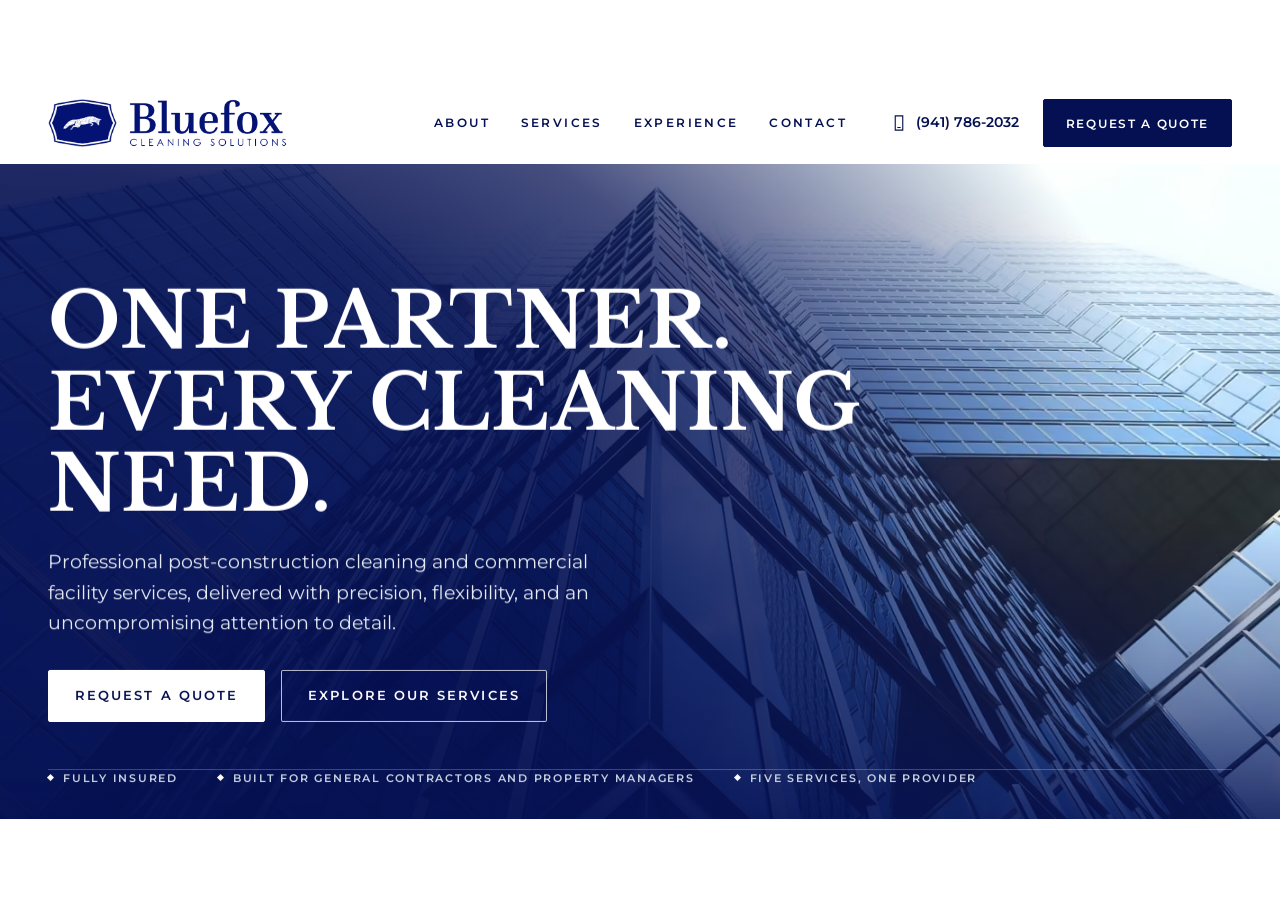
<file: about.html>
<!DOCTYPE html><html lang="en"><head><meta charset="utf-8"><title>Bluefox Cleaning Solutions</title><meta http-equiv="refresh" content="0; url=/#about"><link rel="canonical" href="https://www.bluefoxcleaningsolutions.com/"><meta name="robots" content="noindex"></head><body><p>This page has moved to <a href="/#about">bluefoxcleaningsolutions.com</a>.</p></body></html>
</file>
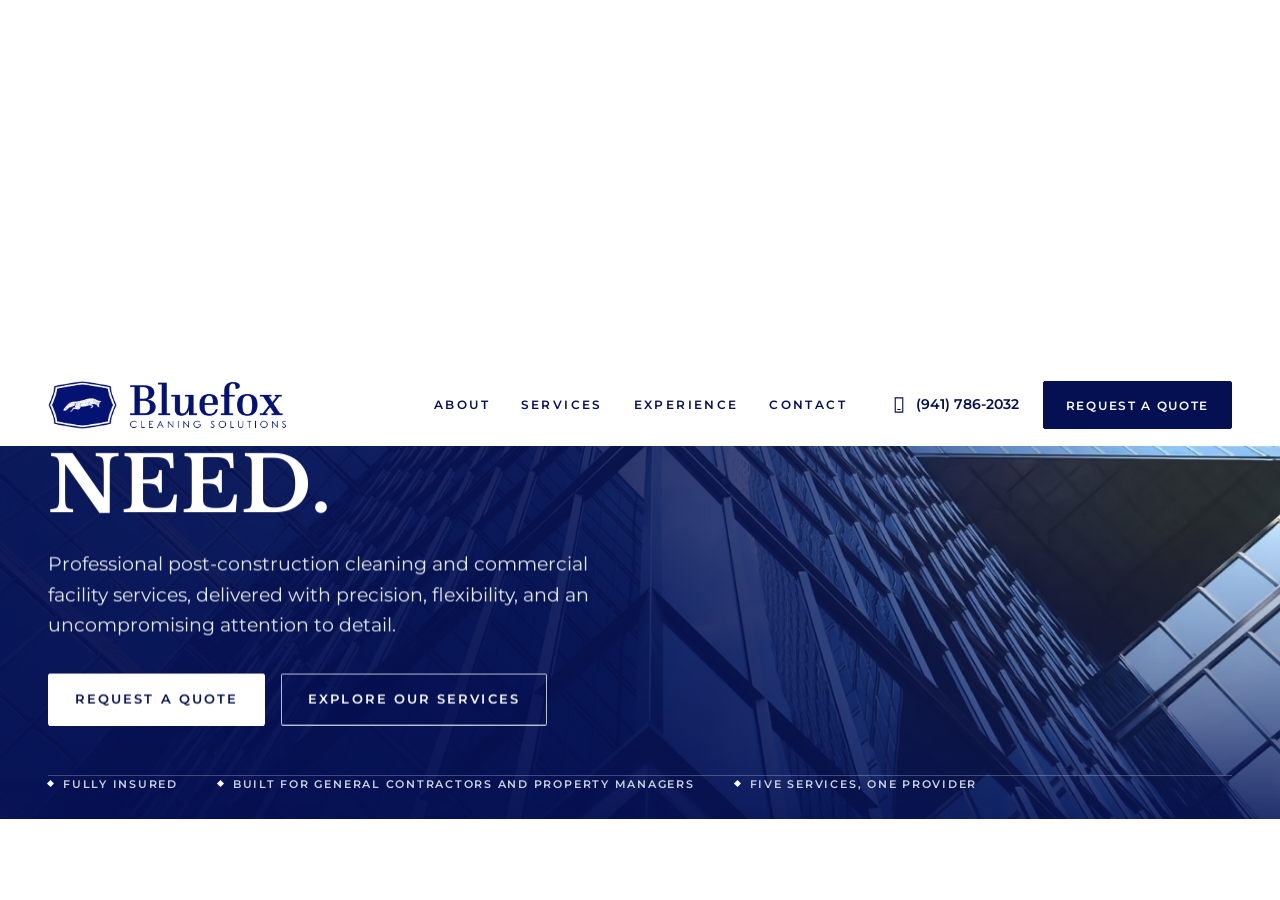
<file: contact.html>
<!DOCTYPE html><html lang="en"><head><meta charset="utf-8"><title>Bluefox Cleaning Solutions</title><meta http-equiv="refresh" content="0; url=/#contact"><link rel="canonical" href="https://www.bluefoxcleaningsolutions.com/"><meta name="robots" content="noindex"></head><body><p>This page has moved to <a href="/#contact">bluefoxcleaningsolutions.com</a>.</p></body></html>
</file>
<file: assets/css/styles.css>
/* ==========================================================================
   Bluefox Cleaning Solutions — site styles

   Layout concept: a white, hairline-ruled contractor's document. Photography
   and two Heritage Navy fields carry the weight; the polygon mesh taken from
   the fox mark is the only ornament. Serif for statements, tracked sans for
   everything that labels or explains (the same pairing as the logo).

   Contents
     1. Fonts            6. Hero               11. Service area
     2. Design tokens    7. About              12. Experience / trust
     3. Base             8. Services           13. Contact + quote form
     4. Shared pieces    9. Why Bluefox        14. Footer
     5. Header          10. Capability sheet   15. Mobile action bar, motion
   ========================================================================== */

/* 1. Fonts ---------------------------------------------------------------- */
/* @fonts:start (self-hosted; licensed under the SIL Open Font License 1.1) */
@font-face {
  font-family: "Libre Baskerville";
  src: url("../fonts/libre-baskerville-latin-700-normal.woff2") format("woff2");
  font-weight: 700;
  font-style: normal;
  font-display: swap;
}
@font-face {
  font-family: "Libre Baskerville";
  src: url("../fonts/libre-baskerville-latin-400-normal.woff2") format("woff2");
  font-weight: 400;
  font-style: normal;
  font-display: swap;
}
@font-face {
  font-family: "Montserrat";
  src: url("../fonts/montserrat-latin-wght-normal.woff2") format("woff2");
  font-weight: 100 900;
  font-style: normal;
  font-display: swap;
}
/* @fonts:end */

/* 2. Design tokens -------------------------------------------------------- */
:root {
  /* Brand palette — Bluefox Branding Guidelines */
  --navy: #051052;            /* Heritage Navy: headings, dominant fields */
  --white: #ffffff;           /* Pristine White: the active ground */
  --wire: #94a3b8;            /* Wireframe Gray: dividers, text on navy */
  --glacier: #f0f4f8;         /* Glacier Wash: quiet section ground */

  /* Steps derived from the palette */
  --navy-logo: #031273;       /* the ink of the supplied logo file; hover state */
  --navy-deep: #030a36;       /* shadow end of navy gradients */
  --ink: #0b1437;             /* body text */
  --slate: #4a5673;           /* secondary text on white and glacier (7:1) */
  --mist: #c9d2e0;            /* secondary text on navy */
  --line: #d5dce6;            /* hairline on light grounds */
  --line-strong: #7c8aa5;     /* form control borders (3:1 on white) */
  --line-navy: rgba(148, 163, 184, 0.3);

  /* Status colors (kept apart from the brand palette) */
  --danger: #b3261e;
  --danger-bg: #fdf1f0;
  --success: #0f6b43;
  --success-bg: #eef8f2;
  --notice: #6f4a00;
  --notice-bg: #fff7e2;

  --focus: var(--navy-logo);

  /* Type */
  --font-display: "Libre Baskerville", Baskerville, "Baskerville Old Face", "Hoefler Text", Georgia, "Times New Roman", serif;
  --font-body: "Montserrat", "Proxima Nova", "Avenir Next", Avenir, "Segoe UI", "Helvetica Neue", Arial, sans-serif;
  --text-xs: 0.75rem;
  --text-sm: 0.875rem;
  --text-md: 1rem;
  --text-lg: clamp(1.0625rem, 1rem + 0.35vw, 1.1875rem);
  --title-card: clamp(1.25rem, 1.15rem + 0.5vw, 1.4375rem);
  --title-section: clamp(1.75rem, 1.25rem + 2.3vw, 2.875rem);
  --title-hero: clamp(1.5rem, 8.2vw, 2.75rem);
  --track-caps: 0.2em;        /* all-caps sans is always widely tracked */

  /* Space and layout */
  --gutter: clamp(1.25rem, 4.5vw, 3rem);
  --container: 76rem;
  --section-y: clamp(4rem, 9vw, 7.5rem);
  --radius: 2px;
  --header-h: 4rem;
}

/* 3. Base ----------------------------------------------------------------- */
*,
*::before,
*::after {
  box-sizing: border-box;
}

html {
  -webkit-text-size-adjust: 100%;
  text-size-adjust: 100%;
  color-scheme: light;
  scroll-behavior: smooth;
  scroll-padding-top: calc(var(--header-h) + 1.25rem);
}

body {
  margin: 0;
  overflow-x: clip;
  background: var(--white);
  color: var(--ink);
  font: 400 var(--text-md) / 1.65 var(--font-body);
  -webkit-font-smoothing: antialiased;
  -moz-osx-font-smoothing: grayscale;
}

h1, h2, h3, h4, p, ul, ol, dl, dd, figure, blockquote {
  margin: 0;
}

ul[class],
ol[class] {
  padding: 0;
  list-style: none;
}

img,
picture,
svg {
  display: block;
  max-width: 100%;
}

img {
  height: auto;
}

a {
  color: inherit;
}

button,
input,
select,
textarea {
  font: inherit;
  color: inherit;
}

:focus-visible {
  outline: 3px solid var(--focus);
  outline-offset: 3px;
}

/* panels that script moves focus to, so keyboards and screen readers land on a new message, are not controls */
[tabindex="-1"]:focus-visible {
  outline: 0;
}

[hidden] {
  display: none !important;
}

::selection {
  background: var(--navy);
  color: var(--white);
}

/* 4. Shared pieces -------------------------------------------------------- */
.container {
  width: 100%;
  max-width: calc(var(--container) + var(--gutter) * 2);
  margin-inline: auto;
  padding-inline: var(--gutter);
}

.section {
  padding-block: var(--section-y);
}

.section--glacier {
  background: var(--glacier);
}

.on-navy {
  --focus: var(--white);
  background: var(--navy);
  color: var(--white);
}

.visually-hidden {
  position: absolute;
  width: 1px;
  height: 1px;
  margin: -1px;
  padding: 0;
  overflow: hidden;
  clip: rect(0 0 0 0);
  clip-path: inset(50%);
  white-space: nowrap;
  border: 0;
}

.skip-link {
  position: absolute;
  top: 0.5rem;
  left: 0.5rem;
  z-index: 100;
  padding: 0.75rem 1rem;
  background: var(--navy);
  color: var(--white);
  font-weight: 600;
  text-decoration: none;
  transform: translateY(-200%);
}

.skip-link:focus {
  transform: none;
}

.icon {
  flex: none;
  width: 1.5rem;
  height: 1.5rem;
  fill: none;
  stroke: currentColor;
  stroke-width: 1.5;
  stroke-linecap: square;
  stroke-linejoin: miter;
}

.icon--sm {
  width: 1.125rem;
  height: 1.125rem;
}

/* Tracked caps label with the logo's hairline in front of it */
.eyebrow {
  display: flex;
  align-items: center;
  gap: 0.875rem;
  color: var(--slate);
  font: 600 var(--text-xs) / 1.5 var(--font-body);
  letter-spacing: 0.24em;
  text-transform: uppercase;
}

.eyebrow::before {
  content: "";
  flex: none;
  width: 2.25rem;
  height: 1px;
  background: currentColor;
}

.on-navy .eyebrow {
  color: var(--wire);
}

.title {
  color: var(--navy);
  font-family: var(--font-display);
  font-weight: 700;
  font-size: var(--title-section);
  line-height: 1.14;
  letter-spacing: -0.012em;
  text-wrap: balance;
}

.on-navy .title {
  color: var(--white);
}

.lede {
  max-width: 38rem;
  color: var(--slate);
  font-size: var(--text-lg);
  line-height: 1.6;
}

.on-navy .lede {
  color: var(--mist);
}

.section-head {
  display: grid;
  gap: 1.125rem;
  max-width: 50rem;
  margin-bottom: clamp(2.25rem, 5vw, 3.75rem);
}

/* Buttons: square-cut, tracked caps */
.btn {
  display: inline-flex;
  align-items: center;
  justify-content: center;
  gap: 0.625rem;
  min-height: 3.25rem;
  padding: 0.875rem 1.625rem;
  border: 1.5px solid transparent;
  border-radius: var(--radius);
  font: 600 0.8125rem / 1.25 var(--font-body);
  letter-spacing: 0.16em;
  text-align: center;
  text-decoration: none;
  text-transform: uppercase;
  text-wrap: balance; /* a label that has to wrap splits evenly instead of orphaning a word */
  cursor: pointer;
  transition: background-color 0.18s ease, border-color 0.18s ease, color 0.18s ease;
}

.nowrap {
  white-space: nowrap;
}

.btn--primary {
  background: var(--navy);
  border-color: var(--navy);
  color: var(--white);
}

.btn--primary:hover {
  background: var(--navy-logo);
  border-color: var(--navy-logo);
}

.btn--outline {
  background: transparent;
  border-color: var(--navy);
  color: var(--navy);
}

.btn--outline:hover {
  background: var(--navy);
  color: var(--white);
}

.btn--light {
  background: var(--white);
  border-color: var(--white);
  color: var(--navy);
}

.btn--light:hover {
  background: var(--glacier);
  border-color: var(--glacier);
}

.btn--ghost {
  background: rgba(5, 16, 82, 0.28);
  border-color: rgba(255, 255, 255, 0.72);
  color: var(--white);
}

.btn--ghost:hover {
  background: var(--white);
  border-color: var(--white);
  color: var(--navy);
}

.btn--sm {
  min-height: 2.75rem;
  padding: 0.5rem 1rem;
  font-size: 0.6875rem;
  letter-spacing: 0.14em;
}

.btn--block {
  width: 100%;
}

.btn[disabled],
.btn[aria-disabled="true"] {
  cursor: progress;
  opacity: 0.7;
}

.text-link {
  display: inline-flex;
  align-items: center;
  gap: 0.5rem;
  min-height: 2.75rem; /* comfortable tap target */
  padding-block: 0.375rem;
  color: var(--navy);
  font: 600 0.75rem / 1.3 var(--font-body);
  letter-spacing: 0.16em;
  text-decoration: underline;
  text-decoration-color: var(--wire);
  text-decoration-thickness: 1px;
  text-transform: uppercase;
  text-underline-offset: 0.45em;
  transition: text-decoration-color 0.18s ease;
}

.text-link:hover {
  text-decoration-color: var(--navy);
}

.on-navy .text-link {
  color: var(--white);
}

.on-navy .text-link:hover {
  text-decoration-color: var(--white);
}

/* Placeholder for details the company has not supplied yet.
   Deliberately conspicuous so it can never be mistaken for a fact. */
.ph {
  display: inline-flex;
  flex-wrap: wrap;
  align-items: baseline;
  gap: 0.25em 0.6em;
  max-width: 100%;
  padding: 0.3em 0.65em;
  border: 1px dashed var(--line-strong);
  border-radius: var(--radius);
  background: repeating-linear-gradient(-45deg, transparent 0 7px, rgba(148, 163, 184, 0.16) 7px 8px);
  color: var(--slate);
  font-size: 0.875em;
  font-weight: 500;
  line-height: 1.4;
  letter-spacing: 0;
  text-transform: none;
}

.ph::before {
  content: "To add";
  color: var(--navy);
  font: 700 0.6875rem / 1 var(--font-body);
  letter-spacing: 0.16em;
  text-transform: uppercase;
}

.on-navy .ph {
  border-color: rgba(201, 210, 224, 0.6);
  background: repeating-linear-gradient(-45deg, transparent 0 7px, rgba(255, 255, 255, 0.07) 7px 8px);
  color: var(--mist);
}

.on-navy .ph::before {
  color: var(--white);
}

/* The polygon motif: thin lines and nodes, used behind the navy fields */
.mesh {
  position: absolute;
  inset: 0;
  z-index: -1;
  width: 100%;
  height: 100%;
  color: var(--white);
  pointer-events: none;
}

.mesh__lines {
  fill: none;
  stroke: currentColor;
  stroke-opacity: 0.15;
  stroke-width: 1;
  vector-effect: non-scaling-stroke;
}

.mesh__nodes {
  fill: none;
  stroke: currentColor;
  stroke-linecap: round;
  stroke-opacity: 0.42;
  stroke-width: 3.5;
  vector-effect: non-scaling-stroke;
}

/* 5. Header ---------------------------------------------------------------- */
.site-header {
  position: sticky;
  top: env(safe-area-inset-top, 0px);
  z-index: 50;
  background: var(--white);   /* solid: nothing scrolling underneath shows through the logo */
  border-bottom: 1px solid transparent;
  transition: border-color 0.2s ease, box-shadow 0.2s ease;
}

.site-header.is-stuck,
.site-header.is-open {
  border-bottom-color: var(--line);
  box-shadow: 0 10px 28px -22px rgba(5, 16, 82, 0.45);
}

.header-inner {
  display: flex;
  align-items: center;
  justify-content: space-between;
  gap: 0.75rem;
  min-height: var(--header-h);
}

.brand {
  display: inline-flex;
  flex: none;
  align-items: center;
  gap: 0.5rem;
  min-height: 2.75rem;
  padding-block: 0.25rem;
  text-decoration: none;
}

.brand__badge,
.brand__word {
  width: auto;
  height: 2.125rem;
}

.header-actions {
  display: flex;
  align-items: center;
  gap: 0.5rem;
}

.header-phone {
  display: none;
  align-items: center;
  gap: 0.5rem;
  color: var(--navy);
  font-weight: 600;
  font-size: var(--text-sm);
  text-decoration: none;
  white-space: nowrap;
}

.cta-long {
  display: none;
}

.nav-toggle {
  display: inline-flex;
  align-items: center;
  justify-content: center;
  width: 2.75rem;
  height: 2.75rem;
  padding: 0;
  border: 1.5px solid var(--navy);
  border-radius: var(--radius);
  background: transparent;
  color: var(--navy);
  cursor: pointer;
}

.nav-toggle .icon--close,
.nav-toggle[aria-expanded="true"] .icon--menu {
  display: none;
}

.nav-toggle[aria-expanded="true"] .icon--close {
  display: block;
}

html:not(.js) .nav-toggle {
  display: none;
}

/* Small screens: the nav is a sheet under the bar (always open without JS) */
.primary-nav {
  position: absolute;
  top: 100%;
  right: 0;
  left: 0;
  display: none;
  max-height: calc(100vh - var(--header-h));
  max-height: calc(100svh - var(--header-h));
  padding: 0.25rem var(--gutter) 1.5rem;
  overflow-y: auto;
  border-top: 1px solid var(--line);
  background: var(--white);
  box-shadow: 0 28px 40px -30px rgba(5, 16, 82, 0.5);
}

.primary-nav.is-open {
  display: block;
}

/* Without JavaScript the links sit in a second row under the logo */
@media (max-width: 61.9375rem) {
  html:not(.js) .header-inner {
    flex-wrap: wrap;
  }

  html:not(.js) .primary-nav {
    position: static;
    order: 3;
    display: block;
    flex: 1 0 100%;
    max-height: none;
    padding: 0;
    overflow: visible;
    box-shadow: none;
  }

  html:not(.js) .primary-nav__list {
    display: flex;
    flex-wrap: wrap;
    gap: 0 1.25rem;
  }

  html:not(.js) .primary-nav__list a {
    min-height: 2.75rem;
    border: 0;
    font-size: 0.6875rem;
    letter-spacing: 0.14em;
  }

  html:not(.js) .primary-nav__extra {
    display: none;
  }
}

.primary-nav__list a {
  display: flex;
  align-items: center;
  justify-content: space-between;
  min-height: 3.5rem;
  border-bottom: 1px solid var(--line);
  color: var(--navy);
  font: 600 0.8125rem / 1.2 var(--font-body);
  letter-spacing: var(--track-caps);
  text-decoration: none;
  text-transform: uppercase;
}

.primary-nav__extra {
  display: grid;
  gap: 0.75rem;
  margin-top: 1.25rem;
}

.primary-nav__contact {
  display: flex;
  align-items: center;
  gap: 0.625rem;
  min-height: 2.75rem;
  color: var(--navy);
  font-weight: 600;
  text-decoration: none;
}

@media (max-width: 22.4375rem) {
  /* very narrow phones: the bottom action bar carries the quote button */
  .header-cta {
    display: none;
  }
}

@media (min-width: 30rem) {
  .brand__badge,
  .brand__word {
    height: 2.5rem;
  }

  .brand {
    gap: 0.625rem;
  }
}

@media (min-width: 62rem) {
  :root {
    --header-h: 5rem;
  }

  .brand__badge,
  .brand__word {
    height: 3rem;
  }

  .brand {
    gap: 0.75rem;
  }

  .nav-toggle,
  .primary-nav__extra {
    display: none;
  }

  .primary-nav,
  .primary-nav.is-open,
  html:not(.js) .primary-nav {
    position: static;
    display: block;
    max-height: none;
    margin-left: auto;
    padding: 0;
    overflow: visible;
    border: 0;
    background: transparent;
    box-shadow: none;
  }

  .primary-nav__list {
    display: flex;
    gap: clamp(1.25rem, 2.4vw, 2.5rem);
  }

  .primary-nav__list a {
    position: relative;
    min-height: 2.75rem;
    border: 0;
    font-size: 0.75rem;
  }

  .primary-nav__list a::after {
    content: "";
    position: absolute;
    right: 0.2em;
    bottom: 0.45rem;
    left: 0;
    height: 1px;
    background: var(--navy);
    transform: scaleX(0);
    transform-origin: left;
    transition: transform 0.22s ease;
  }

  .primary-nav__list a:hover::after,
  .primary-nav__list a[aria-current="true"]::after {
    transform: scaleX(1);
  }

  .header-actions {
    gap: 1.5rem;
    margin-left: clamp(1.25rem, 2.4vw, 2.5rem);
  }

  .header-phone:not([hidden]) {
    display: inline-flex;
  }

  .cta-long {
    display: inline;
  }

  .cta-short {
    display: none;
  }

  .header-cta {
    min-height: 3rem;
    padding-inline: 1.375rem;
    font-size: 0.75rem;
  }
}

/* 6. Hero ------------------------------------------------------------------ */
.hero {
  position: relative;
  isolation: isolate;
  display: grid;
  align-items: end;
  min-height: clamp(34rem, 84vh, 43rem);
  min-height: clamp(34rem, 84svh, 43rem);
  overflow: hidden;
  background: var(--navy);
  color: var(--white);
}

.hero__media {
  position: absolute;
  inset: 0;
  z-index: -2;
}

.hero__media img {
  width: 100%;
  height: 100%;
  object-fit: cover;
  object-position: 50% 0;
}

/* The photograph runs from white sky into blue glass; the overlay finishes
   that run so the white header meets the sky and the type sits on navy. */
.hero::before {
  content: "";
  position: absolute;
  inset: 0;
  z-index: -1;
  background:
    linear-gradient(180deg, var(--white) 0, rgba(255, 255, 255, 0) 2.5rem),
    linear-gradient(180deg, rgba(5, 16, 82, 0) 5%, rgba(5, 16, 82, 0.68) 19%, rgba(5, 16, 82, 0.88) 34%, rgba(5, 16, 82, 0.96) 58%, var(--navy) 100%);
}

/* the smallest phones: the type starts higher on the photograph, so the navy does too */
@media (max-width: 22.4375rem) {
  .hero::before {
    background:
      linear-gradient(180deg, var(--white) 0, rgba(255, 255, 255, 0) 2.5rem),
      linear-gradient(180deg, rgba(5, 16, 82, 0) 4%, rgba(5, 16, 82, 0.76) 16%, rgba(5, 16, 82, 0.9) 31%, rgba(5, 16, 82, 0.96) 58%, var(--navy) 100%);
  }
}

.hero__inner {
  display: grid;
  gap: 1.125rem;
  padding-block: clamp(6.5rem, 20vh, 10rem) 1.75rem;
  padding-block: clamp(6.5rem, 20svh, 10rem) 1.75rem;
}

.hero__title {
  font-family: var(--font-display);
  font-weight: 700;
  font-size: var(--title-hero);
  line-height: 1.06;
  letter-spacing: 0.012em;
  text-transform: uppercase;
}

.hero__title {
  max-width: 11.2em; /* keeps "Every cleaning / need." on two lines at every size */
}

.hero__title span {
  display: block;
}

.hero__lede {
  max-width: 35rem;
  color: #e6ebf3;
  font-size: var(--text-md);
  line-height: 1.6;
}

.hero__actions {
  display: grid;
  gap: 0.75rem;
  margin-top: 0.5rem;
}

.hero__assurances {
  display: flex;
  flex-wrap: wrap;
  gap: 0.5rem 1.5rem;
  margin-top: 0.75rem;
  padding-top: 1rem;
  border-top: 1px solid rgba(255, 255, 255, 0.24);
  color: var(--mist);
  font: 600 0.6875rem / 1.5 var(--font-body);
  letter-spacing: 0.16em;
  text-transform: uppercase;
}

.hero__assurances li {
  display: flex;
  align-items: center;
  gap: 0.625rem;
}

.hero__assurances li::before {
  content: "";
  width: 0.3125rem;
  height: 0.3125rem;
  background: var(--white);
  transform: rotate(45deg);
}

@media (min-width: 36rem) {
  :root {
    --title-hero: clamp(2.75rem, 6vw, 4.875rem);
  }

  .hero__actions {
    display: flex;
    flex-wrap: wrap;
    gap: 1rem;
  }

  .hero__lede {
    font-size: var(--text-lg);
  }
}

/* tablets held upright: a taller hero, so the building shows above the type as it does on a phone */
@media (min-width: 44rem) and (max-width: 61.9375rem) and (min-height: 50rem) {
  .hero {
    min-height: clamp(40rem, 76vh, 50rem);
    min-height: clamp(40rem, 76svh, 50rem);
  }
}

@media (min-width: 62rem) {
  .hero {
    min-height: clamp(38rem, 82vh, 48rem);
    min-height: clamp(38rem, 82svh, 48rem);
  }

  .hero__media img {
    object-position: 50% 58%;
  }

  /* wide screens: navy gathers behind the type at lower left, the glass stays clear at right */
  .hero::before {
    background:
      linear-gradient(180deg, var(--white) 0, rgba(255, 255, 255, 0) 3rem),
      radial-gradient(ellipse 92% 104% at 0% 60%, rgba(5, 16, 82, 0.95) 0, rgba(5, 16, 82, 0.9) 46%, rgba(5, 16, 82, 0.74) 66%, rgba(5, 16, 82, 0.36) 84%, rgba(5, 16, 82, 0) 100%),
      linear-gradient(180deg, rgba(5, 16, 82, 0) 60%, rgba(5, 16, 82, 0.86) 100%);
  }

  .hero__inner {
    gap: 1.375rem;
    padding-block: clamp(7rem, 17vh, 10.5rem) 2.25rem;
    padding-block: clamp(7rem, 17svh, 10.5rem) 2.25rem;
  }

  .hero__assurances {
    margin-top: 1.5rem;
    gap: 0.5rem 2.5rem;
  }
}

/* 7. About ----------------------------------------------------------------- */
.about__grid {
  display: grid;
  gap: clamp(2.5rem, 6vw, 5rem);
  align-items: center;
}

.about__copy {
  display: grid;
  gap: 1.25rem;
}

.about__copy p:not(.eyebrow) {
  max-width: 36rem;
  color: var(--slate);
  font-size: var(--text-lg);
  line-height: 1.65;
}

/* "Five scopes, one provider" — the page's one diagram */
.one-partner {
  display: grid;
  grid-template-columns: minmax(0, 1fr) clamp(2.25rem, 13vw, 7rem) auto;
  align-items: stretch;
  padding: clamp(1.125rem, 3vw, 2rem);
  border: 1px solid var(--line);
  background: var(--glacier);
}

.one-partner__scopes {
  display: grid;
  grid-auto-rows: 1fr;
}

.one-partner__scopes li {
  position: relative;
  display: flex;
  align-items: center;
  min-height: 2.75rem;
  line-height: 1.25;
  padding-right: 0.875rem;
  color: var(--navy);
  font: 600 0.6875rem / 1.3 var(--font-body);
  letter-spacing: 0.06em;
  text-transform: uppercase;
}

.one-partner__scopes li::after,
.one-partner__hub::before {
  content: "";
  position: absolute;
  top: 50%;
  width: 0.4375rem;
  height: 0.4375rem;
  background: var(--navy);
  transform: translate(50%, -50%) rotate(45deg);
}

.one-partner__scopes li::after {
  right: 0;
}

.one-partner__lines {
  width: 100%;
  height: 100%;
  min-height: 100%;
  overflow: visible;
}

.one-partner__lines path {
  fill: none;
  stroke: var(--navy);
  stroke-opacity: 0.55;
  stroke-width: 1;
  vector-effect: non-scaling-stroke;
}

.one-partner__hub {
  position: relative;
  display: grid;
  align-content: center;
  justify-items: center;
  gap: 0.625rem;
  padding-left: 0.875rem;
}

.one-partner__hub::before {
  left: 0;
  transform: translate(-50%, -50%) rotate(45deg);
}

.one-partner__hub img {
  width: clamp(4.75rem, 21vw, 8.5rem);
}

.one-partner__more {
  display: none;
}

.one-partner__hub p {
  color: var(--navy);
  font: 600 0.6875rem / 1.5 var(--font-body);
  letter-spacing: 0.18em;
  text-align: center;
  text-transform: uppercase;
}

/* the narrowest phones: the caption under the badge wraps and the labels sit tighter,
   so "Post-construction" keeps to one line and "cleaning" sits under it */
@media (max-width: 25.9375rem) {
  .one-partner__hub { padding-left: 0.625rem; }
  .one-partner__hub p { max-width: 5.5rem; letter-spacing: 0.14em; }
  .one-partner__scopes li { letter-spacing: 0.04em; padding-right: 0.75rem; }
  .one-partner { grid-template-columns: minmax(0, 1fr) clamp(1.75rem, 9vw, 4rem) auto; }
}

.values {
  display: grid;
  gap: 0 clamp(1.5rem, 3vw, 2.5rem);
  margin-top: clamp(2.5rem, 6vw, 4.5rem);
  border-top: 1px solid var(--navy);
}

.values li {
  display: grid;
  gap: 0.375rem;
  align-content: start;
  padding-block: 1.125rem;
  border-bottom: 1px solid var(--line);
}

.values h3 {
  color: var(--navy);
  font: 700 var(--text-xs) / 1.5 var(--font-body);
  letter-spacing: var(--track-caps);
  text-transform: uppercase;
}

.values p {
  color: var(--slate);
  font-size: 0.9375rem;
  line-height: 1.55;
}

@media (min-width: 40rem) {
  .values {
    grid-template-columns: repeat(2, minmax(0, 1fr));
  }

  .one-partner__scopes li {
    min-height: 3.25rem;
    font-size: 0.8125rem;
    letter-spacing: 0.08em;
  }

  .one-partner__more {
    display: inline;
  }

  .one-partner {
    grid-template-columns: max-content minmax(3rem, 1fr) auto;
  }
}

@media (min-width: 62rem) {
  .about__grid {
    grid-template-columns: minmax(0, 1.05fr) minmax(0, 1fr);
  }

  .values {
    grid-template-columns: repeat(4, minmax(0, 1fr));
  }

  .values li {
    padding-block: 1.5rem 0;
    border-bottom: 0;
  }
}

/* 8. Services -------------------------------------------------------------- */
.services__grid {
  display: grid;
  gap: 1.25rem;
}

.service {
  display: flex;
  flex-direction: column;
  min-width: 0;
  background: var(--white);
}

.service__media {
  position: relative;
  aspect-ratio: 4 / 5;   /* portrait, so a crew photograph shows the whole scene */
  overflow: hidden;
  background-color: var(--line);
  background-position: center;
  background-size: cover;
}

.service__media picture,
.service__media img {
  position: absolute;
  inset: 0;
  width: 100%;
  height: 100%;
}

.service__media img {
  object-fit: cover;
}

.service__body {
  display: flex;
  flex: 1;
  flex-direction: column;
  gap: 0.75rem;
  padding: 1.5rem 1.375rem 1.625rem;
}

.service__title {
  color: var(--navy);
  font-family: var(--font-display);
  font-weight: 700;
  font-size: var(--title-card);
  line-height: 1.2;
  letter-spacing: -0.01em;
}

.service__desc {
  color: var(--slate);
  font-size: 0.9375rem;
  line-height: 1.6;
}

.scope-toggle {
  display: none;
  align-items: center;
  justify-content: space-between;
  gap: 1rem;
  width: 100%;
  min-height: 2.75rem;
  margin-top: 0.25rem;
  padding: 0;
  border: 0;
  border-top: 1px solid var(--line);
  background: none;
  color: var(--navy);
  font: 600 var(--text-xs) / 1.3 var(--font-body);
  letter-spacing: 0.16em;
  text-align: left;
  text-transform: uppercase;
  cursor: pointer;
}

.scope-toggle .icon {
  transition: transform 0.2s ease;
}

.scope-toggle[aria-expanded="true"] .icon {
  transform: rotate(180deg);
}

.scope {
  display: grid;
  gap: 0.5rem;
  padding-top: 0.875rem;
  border-top: 1px solid var(--line);
  color: var(--ink);
  font-size: 0.875rem;
  line-height: 1.45;
}

.scope li {
  position: relative;
  padding-left: 1.125rem;
}

.scope li::before {
  content: "";
  position: absolute;
  top: 0.55em;
  left: 0;
  width: 0.375rem;
  height: 0.375rem;
  border: 1px solid var(--navy);
  transform: rotate(45deg);
}

.service__link {
  align-self: flex-start;
  margin-top: auto;
}

/* Small screens with JS: scope lists fold away behind a labeled control */
@media (max-width: 43.9375rem) {
  .js .scope-toggle {
    display: flex;
  }

  .js .scope {
    border-top: 0;
    padding-top: 0;
  }

  /* folded until opened, so nothing jumps when the script starts */
  .js .scope:not([data-collapsed="false"]) {
    display: none;
  }
}

.services__bundle {
  display: grid;
  gap: 1.25rem;
  align-items: center;
  margin-top: 1.25rem;
  padding: clamp(1.5rem, 4vw, 2.25rem);
  border: 1px solid var(--navy);
  background: var(--white);
}

.services__bundle h3 {
  color: var(--navy);
  font-family: var(--font-display);
  font-weight: 700;
  font-size: var(--title-card);
  line-height: 1.25;
}

.services__bundle p {
  margin-top: 0.375rem;
  color: var(--slate);
  font-size: 0.9375rem;
}

@media (min-width: 44rem) {
  .services__grid {
    grid-template-columns: repeat(2, minmax(0, 1fr));
    gap: 1.5rem;
  }

  /* the lead service spans the row: photo above on tablets, beside from 58rem */
  .service--feature {
    grid-column: 1 / -1;
  }

  .service--feature .service__media {
    aspect-ratio: 2 / 1;
  }

  .service--feature .service__body {
    gap: 1rem;
    padding: clamp(1.75rem, 3.5vw, 3rem);
  }

  .service--feature .service__title {
    font-size: clamp(1.5rem, 1.2rem + 1.3vw, 2.125rem);
  }

  .service--feature .service__desc {
    font-size: var(--text-md);
  }

  .service--feature .scope {
    grid-template-columns: repeat(2, minmax(0, 1fr));
    column-gap: 1.5rem;
  }

  .services__bundle {
    grid-template-columns: minmax(0, 1fr) auto;
    margin-top: 1.5rem;
  }
}

@media (min-width: 58rem) {
  .service--feature {
    display: grid;
    grid-template-columns: minmax(0, 1.2fr) minmax(0, 1fr);
  }

  .service--feature .service__media {
    aspect-ratio: auto;
    min-height: 22rem;
  }

  .service--feature .service__media picture {
    position: absolute;
    inset: 0;
  }

  .service--feature .service__body {
    justify-content: center;
  }

  .service--feature .service__link {
    margin-top: 0;
  }

  .service--feature .scope {
    grid-template-columns: minmax(0, 1fr);
  }
}

@media (min-width: 72rem) {
  .services__grid {
    grid-template-columns: repeat(4, minmax(0, 1fr));
  }

  .service:not(.service--feature) .service__title {
    font-size: 1.25rem;
  }

  .service--feature .service__media {
    min-height: 26rem;
  }

  .service--feature .scope {
    grid-template-columns: repeat(2, minmax(0, 1fr));
    column-gap: 1.5rem;
  }
}

/* 9. Why Bluefox ----------------------------------------------------------- */
.why {
  position: relative;
  isolation: isolate;
  overflow: hidden;
  padding-block: clamp(3rem, 6vw, 5rem);   /* shorter than the other sections: four short points on a dark ground */
}

.why .mesh {
  -webkit-mask-image: linear-gradient(105deg, transparent 8%, #000 70%);
  mask-image: linear-gradient(105deg, transparent 8%, #000 70%);
}

.why__grid {
  display: grid;
  gap: clamp(2.5rem, 6vw, 4rem);
}

.why__head {
  display: grid;
  gap: 1.125rem;
  align-content: start;
}

.advantages {
  display: grid;
  border-top: 1px solid var(--line-navy);
}

.advantage {
  display: grid;
  grid-template-columns: auto minmax(0, 1fr);
  gap: 0.75rem 1.125rem;
  padding-block: 1.375rem;
  border-bottom: 1px solid var(--line-navy);
}

.advantage__icon {
  display: grid;
  place-items: center;
  width: 2.75rem;
  height: 2.75rem;
  border: 1px solid rgba(255, 255, 255, 0.55);
  color: var(--white);
}

.advantage__title {
  align-self: center;
  color: var(--white);
  font: 700 0.8125rem / 1.45 var(--font-body);
  letter-spacing: 0.18em;
  text-transform: uppercase;
}

.advantage__text {
  grid-column: 1 / -1;
  display: grid;
  gap: 0.875rem;
  justify-items: start;
  color: var(--mist);
  font-size: 0.9375rem;
  line-height: 1.65;
}

@media (min-width: 44rem) {
  .advantages {
    grid-template-columns: repeat(2, minmax(0, 1fr));
  }

  .advantage {
    align-content: start;
    padding: 1.5rem 1.75rem 1.625rem 0;
  }

  .advantage:nth-child(even) {
    padding-right: 0;
    padding-left: 1.75rem;
    border-left: 1px solid var(--line-navy);
  }

  .advantage__text {
    grid-column: 2;
  }
}

@media (min-width: 68rem) {
  .why__grid {
    grid-template-columns: minmax(0, 0.82fr) minmax(0, 1.18fr);
    gap: clamp(3rem, 6vw, 6rem);
  }

  .why__head {
    position: sticky;
    top: calc(var(--header-h) + 2.5rem);
  }
}

/* 10. Detail lists (insurance details in the experience section) ---------- */
.cap__list {
  display: grid;
  gap: 0.375rem;
  width: 100%;
}

.cap__list li {
  padding-bottom: 0.375rem;
  border-bottom: 1px solid var(--line);
}

.cap__list li:last-child {
  padding-bottom: 0;
  border-bottom: 0;
}

.cap__strong {
  color: var(--navy);
  font-weight: 600;
}

/* 12. Experience / trust --------------------------------------------------- */
.trust__grid {
  display: grid;
  gap: 1.25rem;
}

.assurance {
  display: grid;
  gap: 1rem;
  align-content: start;
  justify-items: start;
  padding: clamp(1.5rem, 4vw, 2.25rem);
  border-top: 6px double var(--navy);
  background: var(--glacier);
}

.assurance__mark {
  display: flex;
  align-items: center;
  gap: 0.75rem;
  color: var(--navy);
  font: 700 var(--text-xs) / 1.4 var(--font-body);
  letter-spacing: 0.18em;
  text-transform: uppercase;
}

.assurance__title {
  color: var(--navy);
  font-family: var(--font-display);
  font-weight: 700;
  font-size: clamp(1.5rem, 1.2rem + 1.2vw, 2rem);
  line-height: 1.2;
}

.assurance p {
  color: var(--slate);
  font-size: 0.9375rem;
}

.assurance .cap__list {
  color: var(--ink);
  font-size: 0.9375rem;
}

.trust__group {
  display: grid;
  gap: 0.875rem;
  align-content: start;
}

.trust__label {
  color: var(--navy);
  font: 700 var(--text-xs) / 1.4 var(--font-body);
  letter-spacing: 0.18em;
  text-transform: uppercase;
}

.trust__items {
  display: grid;
  gap: 0.75rem;
}

/* Empty slots: quiet, dashed, obviously waiting for real material */
.slot {
  display: grid;
  gap: 0.5rem;
  align-content: center;
  justify-items: start;
  min-height: 6.5rem;
  padding: 1.125rem 1.25rem;
  border: 1px dashed var(--line-strong);
  color: var(--slate);
  font-size: var(--text-sm);
  line-height: 1.5;
}

.slot__tag {
  color: var(--navy);
  font: 700 0.6875rem / 1 var(--font-body);
  letter-spacing: 0.16em;
  text-transform: uppercase;
}

.slot--logo {
  min-height: 4.5rem;
  justify-items: center;
  text-align: center;
}

.slot--project {
  min-height: 6.5rem;
}

@media (min-width: 40rem) {
  .slot--project {
    min-height: 9rem;
  }
}

.client {
  display: grid;
  align-content: center;
  justify-items: center;
  gap: 0.625rem;
  min-height: 6.5rem;
  padding: 1rem 0.75rem;
  border: 1px solid var(--line);
  color: var(--navy);
  text-align: center;
}

.client img {
  width: 100%;
  max-width: 9rem;
  height: 2.75rem;
  object-fit: contain;
}

.client__name {
  font: 600 var(--text-xs) / 1.3 var(--font-body);
  letter-spacing: 0.14em;
  text-transform: uppercase;
}

.client:not(.client--logo) .client__name {
  font-size: var(--text-sm);
  letter-spacing: 0.1em;
}

.trust__more {
  display: inline-flex;
  align-items: center;
  gap: 0.5rem;
  justify-self: start;
  min-height: 2.75rem;
  padding: 0.5rem 0;
  border: 0;
  border-bottom: 1px solid var(--navy);
  background: none;
  color: var(--navy);
  font: 700 var(--text-xs) / 1.4 var(--font-body);
  letter-spacing: 0.14em;
  text-transform: uppercase;
  cursor: pointer;
}

.trust__more .icon {
  width: 1rem;
  height: 1rem;
  transition: transform 0.2s ease;
}

.trust__more[aria-expanded="true"] .icon {
  transform: rotate(180deg);
}

.trust__more:hover,
.trust__more:focus-visible {
  color: var(--navy-logo);
  border-color: var(--navy-logo);
}

.project {
  display: grid;
  align-content: start;
  border-top: 1px solid var(--navy);
  background: var(--glacier);
}

.project img {
  width: 100%;
  aspect-ratio: 3 / 2;
  object-fit: cover;
}

.project__body {
  display: grid;
  gap: 0.25rem;
  padding: 1rem 1.125rem 1.25rem;
}

.project__title {
  color: var(--navy);
  font-family: var(--font-display);
  font-weight: 700;
  font-size: 1.0625rem;
  line-height: 1.3;
}

.project__meta {
  color: var(--slate);
  font-size: var(--text-sm);
}

.trust__items--logos {
  grid-template-columns: repeat(2, minmax(0, 1fr));
}

@media (min-width: 40rem) {
  .trust__items--logos {
    grid-template-columns: repeat(4, minmax(0, 1fr));
  }

}

@media (min-width: 62rem) {
  .trust__grid {
    gap: 3rem;
  }

  .trust__stack {
    display: grid;
    gap: 2rem;
    align-content: start;
  }

  .trust__items--logos {
    grid-template-columns: repeat(6, minmax(0, 1fr));
  }

  /* the insurance panel: the message on the left, the coverage lines on the right */
  .assurance--wide {
    grid-template-columns: minmax(0, 0.9fr) minmax(0, 1.1fr);
    gap: 2rem 4rem;
    align-items: start;
  }
}

.assurance__intro,
.assurance__details {
  display: grid;
  gap: 1rem;
  justify-items: start;
}

.trust__stack {
  display: grid;
  gap: 1.75rem;
}

/* Completed projects: a row that scrolls sideways, with arrows ------------- */
.trust__group--wide {
  min-width: 0;
}

.trust__head {
  display: flex;
  align-items: center;
  justify-content: space-between;
  gap: 1rem;
}

.carousel__nav {
  display: flex;
  gap: 0.5rem;
}

.carousel__btn {
  display: grid;
  place-items: center;
  width: 2.75rem;
  height: 2.75rem;
  border: 1px solid var(--navy);
  border-radius: 50%;
  background: var(--navy);
  color: #fff;
  cursor: pointer;
  transition: background-color 0.15s ease, color 0.15s ease, opacity 0.15s ease;
}

.carousel__btn .icon {
  width: 1.25rem;
  height: 1.25rem;
}

.carousel__btn[data-carousel-prev] .icon {
  transform: scaleX(-1);
}

.carousel__btn:hover,
.carousel__btn:focus-visible {
  background: var(--navy-logo);
}

.carousel {
  min-width: 0;
  overflow: hidden;
}

.carousel__track {
  display: flex;
  gap: 0.75rem;
  overflow-x: auto;
  overscroll-behavior-x: contain;
  scroll-snap-type: x mandatory;
  scroll-padding-inline: 0;
  padding-bottom: 0.25rem;
  scrollbar-width: none;
}

.carousel__track::-webkit-scrollbar {
  display: none;
}

.carousel__track--jump {
  scroll-behavior: auto !important;
}

.carousel__track:focus-visible {
  outline: 2px solid var(--navy);
  outline-offset: 4px;
}

.carousel__track > * {
  flex: 0 0 min(100%, 84%);
  scroll-snap-align: start;
}

@media (min-width: 40rem) {
  .carousel__track > * {
    flex-basis: calc((100% - 0.75rem) / 2);
  }
}

@media (min-width: 62rem) {
  .carousel__track {
    gap: 1rem;
  }

  .carousel__track > * {
    flex-basis: calc((100% - 2rem) / 3);
  }
}

@media (prefers-reduced-motion: no-preference) {
  .carousel__track {
    scroll-behavior: smooth;
  }
}

/* 13. Contact + quote form ------------------------------------------------- */
.contact {
  position: relative;
  isolation: isolate;
  overflow: hidden;
}

.contact .mesh {
  transform: scaleX(-1);
  -webkit-mask-image: linear-gradient(255deg, transparent 20%, #000 85%);
  mask-image: linear-gradient(255deg, transparent 20%, #000 85%);
}

.contact__grid {
  display: grid;
  gap: clamp(2.25rem, 5vw, 4rem);
  align-items: start;
}

.contact__copy {
  display: grid;
  gap: 1.25rem;
}

.contact__title {
  font-family: var(--font-display);
  font-weight: 700;
  font-size: clamp(1.75rem, 1.2rem + 2.4vw, 2.75rem);
  line-height: 1.1;
  letter-spacing: 0.01em;
  text-transform: uppercase;
}

.contact__person {
  display: grid;
  gap: 0.25rem;
  margin-top: 1.25rem;
  font-size: var(--text-lg);
  font-weight: 600;
}

.contact__person-label {
  color: var(--wire);
  font: 600 0.6875rem / 1.4 var(--font-body);
  letter-spacing: 0.2em;
  text-transform: uppercase;
}

.contact__methods {
  display: grid;
  margin-top: 0.75rem;
  border-top: 1px solid var(--line-navy);
}

.contact__method {
  display: grid;
  grid-template-columns: auto minmax(0, 1fr);
  gap: 0.25rem 1rem;
  align-items: center;
  min-height: 4.25rem;
  padding-block: 0.875rem;
  border-bottom: 1px solid var(--line-navy);
  color: var(--white);
  text-decoration: none;
}

.contact__method .icon {
  grid-row: span 2;
  color: var(--wire);
}

.contact__method-label {
  color: var(--wire);
  font: 600 0.6875rem / 1.4 var(--font-body);
  letter-spacing: 0.2em;
  text-transform: uppercase;
}

.contact__method-value {
  justify-self: start;
  font-size: var(--text-lg);
  font-weight: 600;
  line-height: 1.35;
  overflow-wrap: anywhere;
}

a.contact__method[href]:hover .contact__method-value {
  text-decoration: underline;
  text-underline-offset: 0.25em;
}

/* the capability-statement download: a third line under the value */
.contact__method--download .icon {
  grid-row: span 3;
}

.contact__method-note {
  color: var(--wire);
  font-size: var(--text-xs);
  line-height: 1.5;
}

.quote {
  display: grid;
  gap: 1.375rem;
  padding: clamp(1.375rem, 4vw, 2.5rem);
  background: var(--white);
  color: var(--ink);
  --focus: var(--navy-logo);
}

.quote__head {
  display: grid;
  gap: 0.375rem;
  padding-bottom: 1.125rem;
  border-bottom: 1px solid var(--line);
}

.quote__title {
  color: var(--navy);
  font-family: var(--font-display);
  font-weight: 700;
  font-size: var(--title-card);
  line-height: 1.25;
}

.quote__hint {
  color: var(--slate);
  font-size: var(--text-sm);
}

.quote__fields {
  display: grid;
  gap: 1.125rem;
}

.field {
  display: grid;
  gap: 0.4375rem;
  min-width: 0;
}

.field__label {
  color: var(--navy);
  font-weight: 600;
  font-size: var(--text-sm);
  line-height: 1.35;
}

.field__opt {
  color: var(--slate);
  font-weight: 400;
}

.field__control {
  width: 100%;
  min-height: 3.125rem;
  padding: 0.75rem 0.875rem;
  border: 1px solid var(--line-strong);
  border-radius: var(--radius);
  background: var(--white);
  color: var(--ink);
  font-size: 1rem; /* 16px keeps iOS from zooming the page on focus */
  line-height: 1.4;
  transition: border-color 0.15s ease, box-shadow 0.15s ease;
  -webkit-appearance: none;
  appearance: none;
}

.field__control::placeholder {
  color: #6b7790;
  opacity: 1;
}

.field__control:hover {
  border-color: var(--navy);
}

.field__control:focus-visible {
  outline: 0;
  border-color: var(--navy-logo);
  box-shadow: 0 0 0 3px rgba(3, 18, 115, 0.22);
}

select.field__control {
  padding-right: 2.75rem;
  background-image: url("data:image/svg+xml,%3Csvg xmlns='http://www.w3.org/2000/svg' viewBox='0 0 24 24' fill='none' stroke='%23051052' stroke-width='1.6' stroke-linecap='square'%3E%3Cpath d='M6 9l6 6 6-6'/%3E%3C/svg%3E");
  background-position: right 0.75rem center;
  background-repeat: no-repeat;
  background-size: 1.25rem;
}

textarea.field__control {
  min-height: 7.5rem;
  resize: vertical;
}

.field__control[aria-invalid="true"] {
  border-color: var(--danger);
  box-shadow: inset 0 0 0 1px var(--danger);
}

.field__hint {
  color: var(--slate);
  font-size: 0.8125rem;
  line-height: 1.45;
}

.field__error {
  display: flex;
  align-items: flex-start;
  gap: 0.375rem;
  color: var(--danger);
  font-size: 0.8125rem;
  font-weight: 500;
  line-height: 1.45;
}

.field__error .icon {
  margin-top: 0.0625rem;
}

/* the drop zone: the file input sits invisibly over the whole box, so a tap or a drop anywhere lands on it */
.dropzone {
  position: relative;
  display: grid;
  justify-items: center;
  gap: 0.375rem;
  padding: 1.375rem 1rem 1.25rem;
  border: 1.5px dashed var(--line-strong);
  border-radius: var(--radius);
  background: var(--glacier);
  text-align: center;
  transition: border-color 0.15s, background-color 0.15s;
}

.dropzone__input {
  position: absolute;
  inset: 0;
  width: 100%;
  height: 100%;
  opacity: 0;
  cursor: pointer;
}

.dropzone:focus-within,
.dropzone.is-over {
  border-color: var(--navy);
  background: var(--white);
}

.dropzone:focus-within {
  outline: 2px solid var(--focus);
  outline-offset: 2px;
}

.dropzone__icon {
  width: 1.75rem;
  height: 1.75rem;
  color: var(--navy);
}

.dropzone__text {
  color: var(--ink);
  font-size: 0.9375rem;
}

.dropzone__link {
  color: var(--navy);
  font-weight: 600;
  text-decoration: underline;
  text-underline-offset: 0.2em;
}

.dropzone__hint {
  margin: 0;
}

.file-list li.file-list__photo {
  padding-left: 0.375rem;
}

.file-list img {
  flex: none;
  width: 2.75rem;
  height: 2.75rem;
  margin-right: 0.5rem;
  object-fit: cover;
  background: var(--white);
}

.file-list {
  display: grid;
  gap: 0.375rem;
}

.file-list li {
  display: flex;
  align-items: center;
  justify-content: space-between;
  gap: 0.75rem;
  padding: 0 0.25rem 0 0.75rem;
  background: var(--glacier);
  font-size: 0.8125rem;
  line-height: 1.35;
}

.file-list span {
  flex: 1;
  min-width: 0;
  overflow-wrap: anywhere;
}

.file-list button {
  flex: none;
  min-height: 2.75rem;
  padding: 0 0.5rem;
  border: 0;
  background: none;
  color: var(--navy);
  font-weight: 600;
  font-size: 0.75rem;
  text-decoration: underline;
  text-underline-offset: 0.2em;
  cursor: pointer;
}

/* honeypot: present for bots, absent for people */
.field--trap {
  position: absolute;
  left: -100vw;
  width: 1px;
  height: 1px;
  overflow: hidden;
}

.quote__foot {
  display: grid;
  gap: 1rem;
}

.quote__consent {
  color: var(--slate);
  font-size: 0.8125rem;
  line-height: 1.5;
}

.quote__consent a {
  color: var(--navy);
  text-underline-offset: 0.2em;
}

/* Status panels */
.status {
  display: grid;
  grid-template-columns: auto minmax(0, 1fr);
  gap: 0.25rem 0.75rem;
  padding: 1rem 1.125rem;
  border-left: 3px solid var(--slate);
  background: var(--glacier);
  color: var(--ink);
  font-size: 0.9375rem;
  line-height: 1.55;
}

.status > .icon {
  margin-top: 0.125rem;
}

.status__body {
  display: grid;
  gap: 0.5rem;
  min-width: 0;
}

.status__title {
  font-weight: 700;
}

.status__actions {
  display: flex;
  flex-wrap: wrap;
  gap: 0.625rem;
  margin-top: 0.375rem;
}

.status ul {
  display: grid;
  gap: 0.25rem;
  padding-left: 1.125rem;
}

.status a:not(.btn) {
  color: inherit;
  text-underline-offset: 0.2em;
}

.status--error {
  border-left-color: var(--danger);
  background: var(--danger-bg);
}

.status--error > .icon,
.status--error .status__title {
  color: var(--danger);
}

.status--success {
  border-left-color: var(--success);
  background: var(--success-bg);
}

.status--success > .icon,
.status--success .status__title {
  color: var(--success);
}

.status--notice {
  border-left-color: var(--notice);
  background: var(--notice-bg);
}

.status--notice > .icon,
.status--notice .status__title {
  color: var(--notice);
}

.status__copybox {
  width: 100%;
  min-height: 9rem;
  padding: 0.75rem;
  border: 1px solid var(--line-strong);
  background: var(--white);
  font: 400 0.8125rem / 1.5 ui-monospace, SFMono-Regular, Menlo, Consolas, monospace;
}

.quote__done {
  display: grid;
  gap: 1.125rem;
  justify-items: start;
}

.quote__done-title {
  color: var(--navy);
  font-family: var(--font-display);
  font-weight: 700;
  font-size: clamp(1.5rem, 1.2rem + 1.2vw, 2rem);
  line-height: 1.2;
}

.quote__summary {
  display: grid;
  width: 100%;
  border-top: 1px solid var(--line);
  font-size: 0.9375rem;
}

.quote__summary div {
  display: grid;
  gap: 0.125rem 1rem;
  padding-block: 0.625rem;
  border-bottom: 1px solid var(--line);
}

.quote__summary dt {
  color: var(--slate);
  font-size: 0.8125rem;
}

@media (min-width: 36rem) {
  .quote__summary div {
    grid-template-columns: minmax(13.5rem, 0.42fr) minmax(0, 1fr);
  }

  .quote__summary dt {
    font-size: inherit;
  }
}

.quote__summary dd {
  overflow-wrap: anywhere;
  font-weight: 500;
}

.spinner {
  width: 1rem;
  height: 1rem;
  border: 2px solid rgba(255, 255, 255, 0.4);
  border-top-color: var(--white);
  border-radius: 50%;
  animation: spin 0.8s linear infinite;
}

@keyframes spin {
  to {
    transform: rotate(360deg);
  }
}

@media (min-width: 36rem) {
  .quote__fields {
    grid-template-columns: repeat(2, minmax(0, 1fr));
    gap: 1.25rem 1.125rem;
  }

  .field--wide {
    grid-column: 1 / -1;
  }

  .quote__foot .btn {
    justify-self: start;
    min-width: 15rem;
  }
}

@media (min-width: 62rem) {
  .contact__grid {
    grid-template-columns: minmax(0, 0.8fr) minmax(0, 1.2fr);
  }

  .contact__copy {
    position: sticky;
    top: calc(var(--header-h) + 2.5rem);
  }
}

/* 14. Footer --------------------------------------------------------------- */
.site-footer {
  padding-block: clamp(3rem, 6vw, 4.5rem) 0;
  background: var(--white);
  color: var(--slate);
  font-size: var(--text-sm);
  line-height: 1.6;
}

.footer__grid {
  display: grid;
  gap: 2.25rem;
  padding-bottom: clamp(2.5rem, 5vw, 3.5rem);
}

.footer__brand {
  display: grid;
  gap: 1.125rem;
  justify-items: start;
  align-content: start;
}

.footer__brand img {
  width: 9.5rem;
}

.footer__brand p {
  max-width: 19rem;
}

.footer__heading {
  margin-bottom: 0.875rem;
  color: var(--navy);
  font: 700 0.6875rem / 1.4 var(--font-body);
  letter-spacing: 0.2em;
  text-transform: uppercase;
}

.footer__list {
  display: grid;
  gap: 0.125rem;
  justify-items: start;
}

.footer__list--links {
  grid-template-columns: repeat(2, minmax(0, 1fr));
  column-gap: 1.5rem;
}

.footer__list a {
  display: inline-flex;
  align-items: center;
  min-height: 2.75rem;
  color: var(--ink);
  text-decoration: none;
}

.footer__list a[href]:hover {
  color: var(--navy);
  text-decoration: underline;
  text-underline-offset: 0.25em;
}

.footer__list--info {
  gap: 0.625rem;
}

.footer__list--info li {
  display: grid;
  gap: 0.25rem;
  justify-items: start;
  color: var(--ink);
}

.footer__label,
.footer__note {
  color: var(--slate);
  font-size: var(--text-xs);
}

.footer__ids {
  margin-top: 0.625rem;
}

.footer__legal {
  display: grid;
  gap: 0.625rem;
  padding-block: 1.25rem calc(1.5rem + env(safe-area-inset-bottom, 0px));
  border-top: 1px solid var(--line);
  font-size: var(--text-xs);
  line-height: 1.6;
}

.footer__legal a {
  color: var(--ink);
  text-underline-offset: 0.2em;
}

.footer__privacy {
  max-width: 44rem;
}

@media (max-width: 43.9375rem) {
  /* leave room for the bottom action bar */
  .footer__legal {
    padding-bottom: calc(5.5rem + env(safe-area-inset-bottom, 0px));
  }
}

@media (min-width: 44rem) {
  .footer__grid {
    grid-template-columns: repeat(2, minmax(0, 1fr));
  }

  .footer__list--links {
    grid-template-columns: minmax(0, 1fr);
  }
}

@media (min-width: 68rem) {
  .footer__grid {
    grid-template-columns: minmax(0, 1.3fr) repeat(3, minmax(0, 1fr));
    gap: 3rem;
  }

  .footer__legal {
    grid-template-columns: auto minmax(0, 1fr);
    gap: 2rem;
    align-items: start;
  }

  .footer__privacy {
    justify-self: end;
    text-align: right;
  }
}

/* 15. Mobile action bar, motion ------------------------------------------- */
.mobile-bar {
  position: fixed;
  right: 0;
  bottom: 0;
  left: 0;
  z-index: 40;
  display: flex;
  gap: 0.5rem;
  padding: 0.625rem var(--gutter) calc(0.625rem + env(safe-area-inset-bottom, 0px));
  border-top: 1px solid var(--line);
  background: rgba(255, 255, 255, 0.97);
  box-shadow: 0 -12px 28px -22px rgba(5, 16, 82, 0.5);
  transform: translateY(110%);
  visibility: hidden;
  transition: transform 0.25s ease, visibility 0s linear 0.25s;
}

.mobile-bar.is-visible {
  transform: none;
  visibility: visible;
  transition: transform 0.25s ease;
}

.mobile-bar .btn {
  flex: 1;
  min-height: 3rem;
}

.mobile-bar .mobile-bar__call {
  flex: 0 0 auto;
  padding-inline: 1.125rem;
}

@media (min-width: 44rem) {
  .mobile-bar {
    display: none;
  }
}

/* One orchestrated moment: the hero settles on load. Nothing else animates
   on its own, and nothing waits on scroll to become readable. */
@media (prefers-reduced-motion: no-preference) {
  .hero__media img {
    animation: hero-settle 1.6s cubic-bezier(0.2, 0.7, 0.2, 1) both;
  }

  .hero__inner > * {
    animation: hero-rise 0.7s cubic-bezier(0.2, 0.7, 0.2, 1) both;
  }

  .hero__inner > :nth-child(2) { animation-delay: 0.06s; }
  .hero__inner > :nth-child(3) { animation-delay: 0.12s; }
  .hero__inner > :nth-child(4) { animation-delay: 0.18s; }
  .hero__inner > :nth-child(5) { animation-delay: 0.24s; }
}

@keyframes hero-settle {
  from {
    transform: scale(1.045);
  }
  to {
    transform: none;
  }
}

@keyframes hero-rise {
  from {
    transform: translateY(0.875rem);
  }
  to {
    transform: none;
  }
}

@media (prefers-reduced-motion: reduce) {
  html {
    scroll-behavior: auto;
  }

  /* state changes are instant; the hero animation above never starts */
  *,
  *::before,
  *::after {
    transition: none !important;
  }
}

@media print {
  .site-header,
  .mobile-bar,
  .hero__actions,
  .mesh {
    display: none !important;
  }
}
</file>
